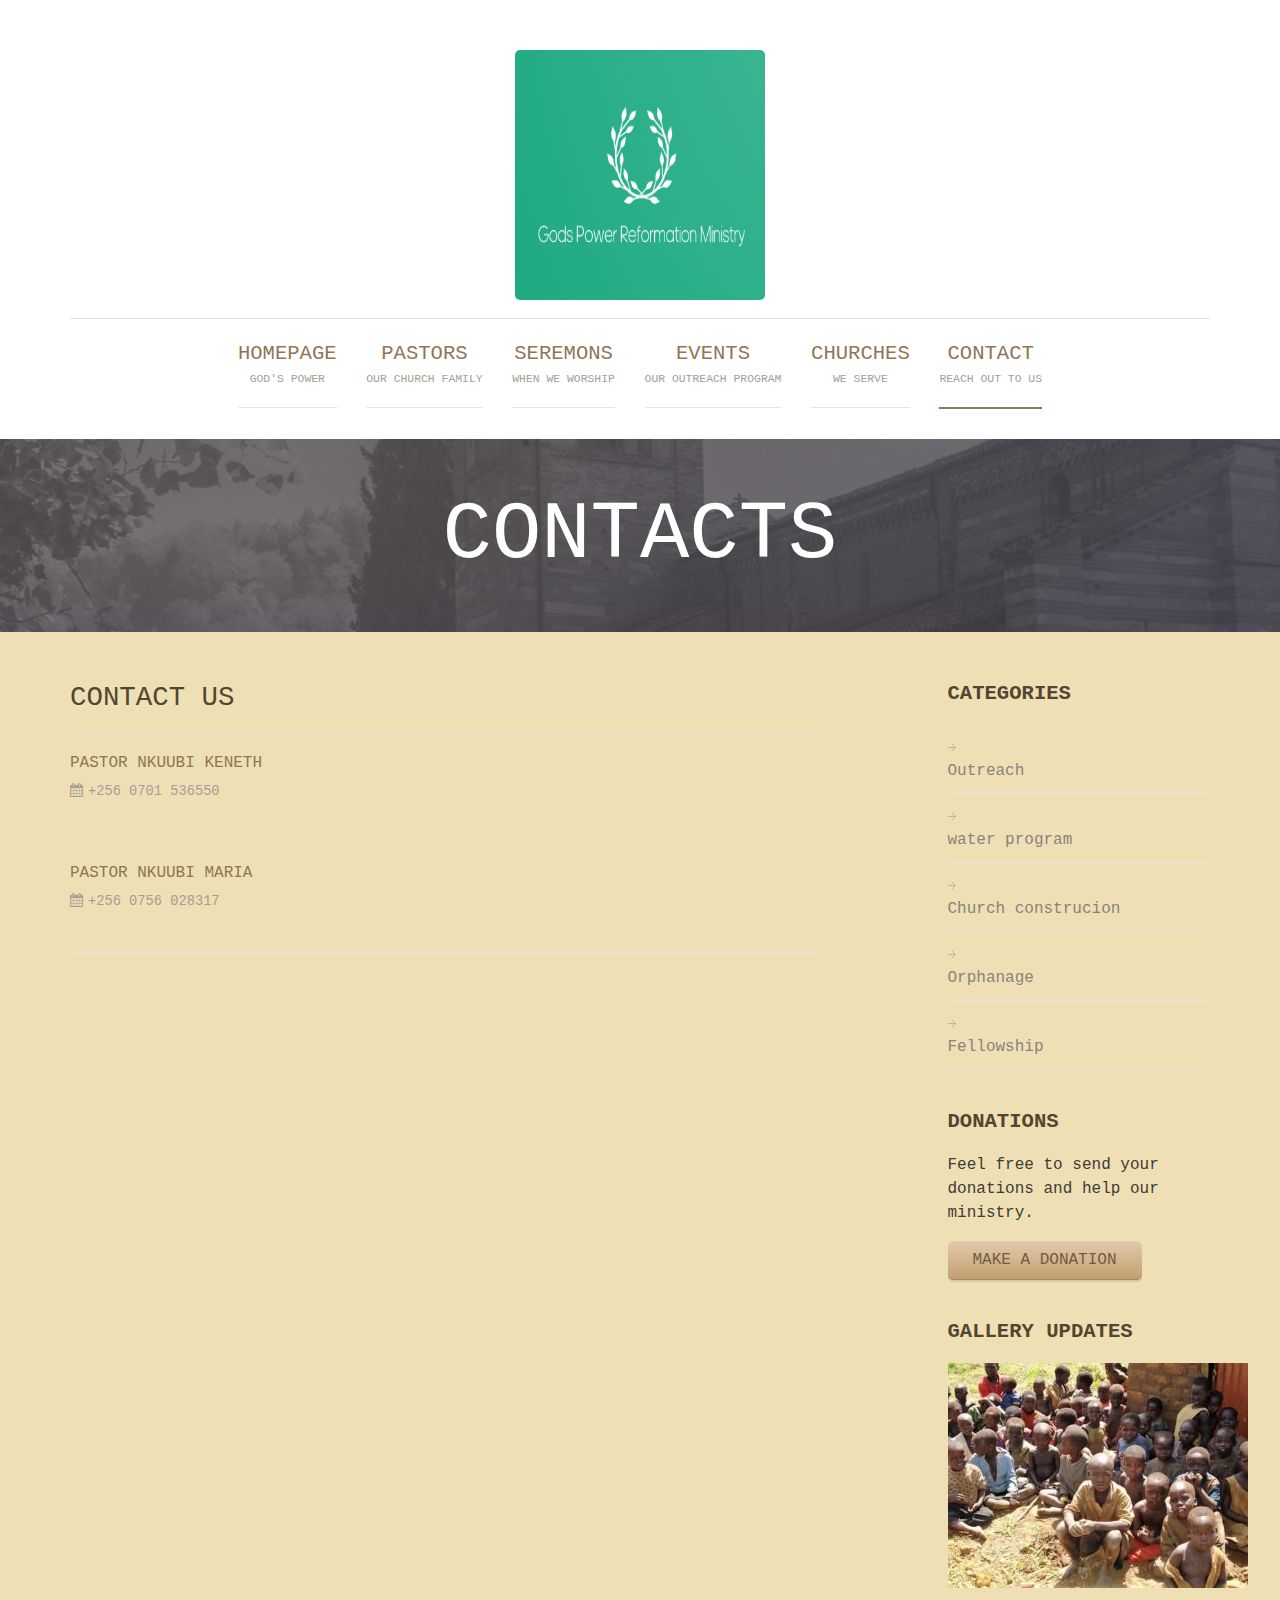
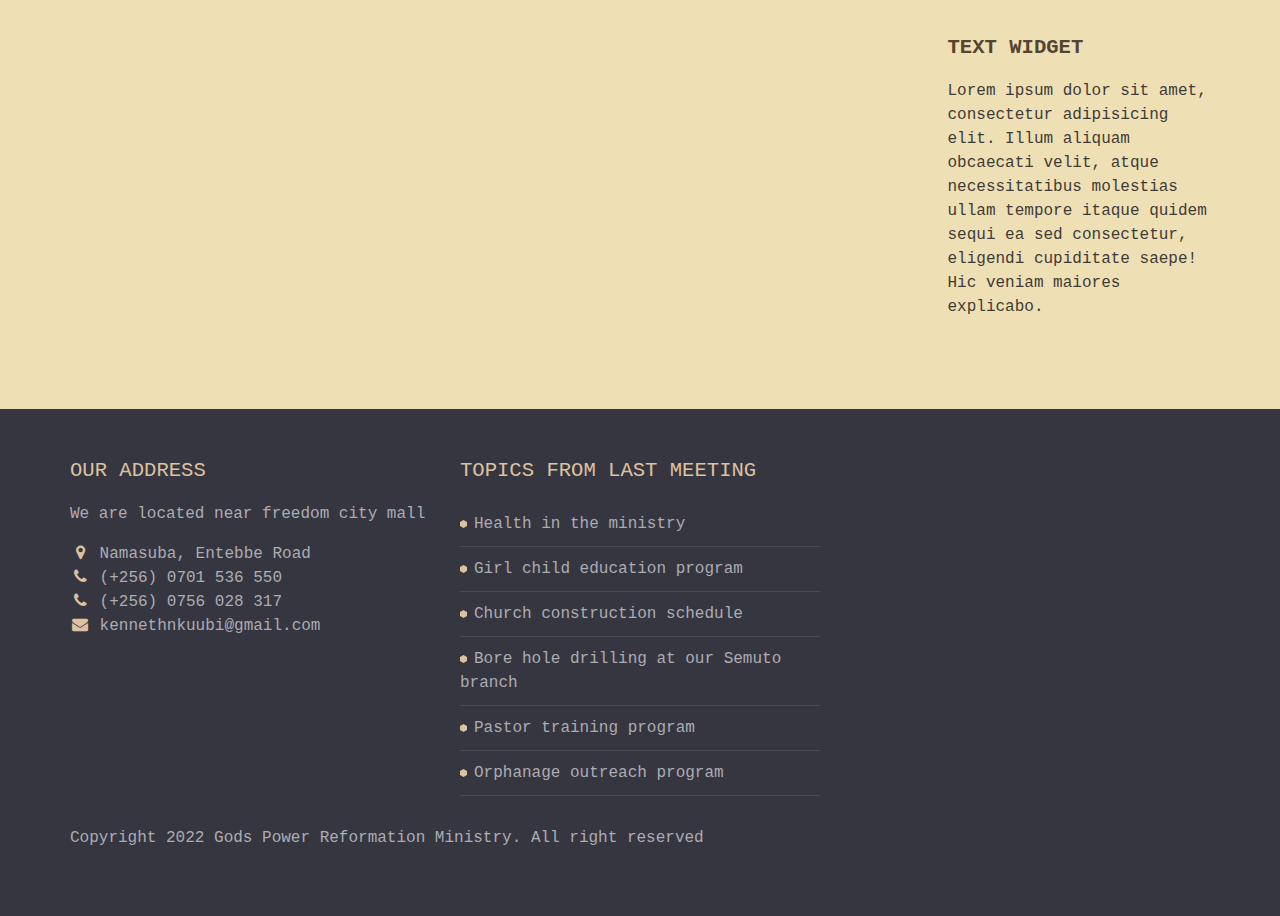
<file: contacts.html>
<!DOCTYPE html>
<html lang="en">
	<head>
		<meta charset="UTF-8">
		<meta http-equiv="X-UA-Compatible" content="IE=edge">
		<meta name="viewport" content="width=device-width, initial-scale=1.0,maximum-scale=1">
		
		<title>Gods Power Reformation Ministry</title>

		<!-- Loading third party fonts -->
		<link href="fonts/novecento-font/novecento-font.css" rel="stylesheet" type="text/css">
		<link href="fonts/font-awesome.min.css" rel="stylesheet" type="text/css">

		<!-- Loading main css file -->
		<link rel="stylesheet" href="style.css">
		
		<!--[if lt IE 9]>
		<script src="js/ie-support/html5.js"></script>
		<script src="js/ie-support/respond.js"></script>
		<![endif]-->

	</head>


	<body>
		<div class="site-content">
			<header class="site-header">
				<div class="container">
					<a href="#" class="branding">
						<img src="images/chrome_b5OSEsURMc.png" alt="" class="logo">
						<!--<h1 class="site-title">Gods Power Reformation Ministry</h1> -->
					</a>

					<div class="main-navigation">
						<button class="menu-toggle"><i class="fa fa-bars"></i> Menu</button>
						<ul class="menu">
							<li class="menu-item"><a href="index.html">Homepage <small>God's Power</small></a></li>
							<li class="menu-item"><a href="pastors.html">Pastors <small>Our Church Family</small></a></li>
							<li class="menu-item"><a href="seremons.html">Seremons <small>when we worship</small></a></li>
							<li class="menu-item"><a href="events.html">Events <small>our outreach program</small></a></li>
							<li class="menu-item"><a href="families.html">Churches <small>we serve</small></a></li>
							<li class="menu-item current-menu-item"><a href="contacts.html">Contact <small>Reach out to us</small></a></li>
						</ul>
					</div>

					<div class="mobile-navigation"></div>
				</div>
			</header> <!-- .site-header -->

			<div class="page-head" data-bg-image="images/page-head-1.jpg">
				<div class="container">
					<h2 class="page-title">Contacts</h2>
				</div>
			</div>

			<main class="main-content">
				<div class="fullwidth-block">
					<div class="container">
						<div class="row">
							<div class="content col-md-8">
								<h2 class="section-title">Contact Us</h2>
								<ul class="event-list large">
									<li>
										<h3 class="event-title"><a href="#">Pastor Nkuubi Keneth</a></h3>
										<span class="event-meta">
											<span><i class="fa fa-calendar"></i>+256 0701 536550</span>
										</span>
									</li>
									<li>
										<h3 class="event-title"><a href="#">Pastor Nkuubi Maria</a></h3>
										<span class="event-meta">
											<span><i class="fa fa-calendar"></i>+256 0756 028317</span>
										</span>
									</li>
									
									
								</ul>
							</div>
							<div class="sidebar col-md-3 col-md-offset-1">
								<div class="widget">
									<h3 class="widget-title">Categories</h3>
									<ul class="arrow">
										<li><a href="#">Outreach</a></li>
										<li><a href="#">water program</a></li>
										<li><a href="#">Church construcion</a></li>
										<li><a href="#">Orphanage</a></li>
										<li><a href="#">Fellowship</a></li>
									</ul>
								</div>

								<div class="widget">
									<h3 class="widget-title">Donations</h3>
									<p>Feel free to send your donations and help our ministry.</p>
									<a href="#" class="button">Make a donation</a>
								</div>

								<div class="widget">
									<h3 class="widget-title">Gallery updates</h3>

									<div class="galery-thumb">
										<a href="#"><img src="images/odong.jpg" alt=""></a>
									</div>
								</div>

								<div class="widget">
									<h3 class="widget-title">Text widget </h3>
									<p>Lorem ipsum dolor sit amet, consectetur adipisicing elit. Illum aliquam obcaecati velit, atque necessitatibus molestias ullam tempore itaque quidem sequi ea sed consectetur, eligendi cupiditate saepe! Hic veniam maiores explicabo.</p>
								</div>
							</div>
						</div>
					</div>
				</div>
			</main> <!-- .main-content -->

			<footer class="site-footer">
				<div class="container">
					<div class="row">
						<div class="col-md-4">
							<div class="widget">
								<h3 class="widget-title">Our address</h3>
								<p>We are located near freedom city mall</p>
								<ul class="address">
									<li><i class="fa fa-map-marker"></i> Namasuba, Entebbe Road</li>
									<li><i class="fa fa-phone"></i> (+256) 0701 536 550</li>
									<li><i class="fa fa-phone"></i> (+256) 0756 028 317</li>
									<li><i class="fa fa-envelope"></i> kennethnkuubi@gmail.com</li>
								</ul>
							</div>
						</div>
						<div class="col-md-4">
							<div class="widget">
								<h3 class="widget-title">Topics from last meeting</h3>
								<ul class="bullet">
									<li><a href="#">Health in the ministry</a></li>
									<li><a href="#">Girl child education program</a></li>
									<li><a href="#">Church construction schedule</a></li> 
									<li><a href="#">Bore hole drilling at our Semuto branch</a></li>
									<li><a href="#">Pastor training program</a></li> 
									<li><a href="#">Orphanage outreach program</a></li>
								</ul>
								<!-- GetButton.io widget -->
								<script type="text/javascript">
									(function () {
										var options = {
											facebook: "117813266295709", // Facebook page ID
											whatsapp: "+256701536550", // WhatsApp number
											call_to_action: "Message us", // Call to action
											button_color: "#FF6550", // Color of button
											position: "right", // Position may be 'right' or 'left'
											order: "facebook,whatsapp", // Order of buttons
										};
										var proto = document.location.protocol, host = "getbutton.io", url = proto + "//static." + host;
										var s = document.createElement('script'); s.type = 'text/javascript'; s.async = true; s.src = url + '/widget-send-button/js/init.js';
										s.onload = function () { WhWidgetSendButton.init(host, proto, options); };
										var x = document.getElementsByTagName('script')[0]; x.parentNode.insertBefore(s, x);
									})();
								</script>
								<!-- /GetButton.io widget -->
							</div>
						</div>
						<div class="col-md-4">
							<div class="widget">
								
							</div>
						</div>
					</div> <!-- .row -->

					<p class="colophon">Copyright 2022 Gods Power Reformation Ministry. All right reserved</p>
				</div><!-- .container -->
			</footer> <!-- .site-footer -->

		</div>
		

		<script src="js/jquery-1.11.1.min.js"></script>
		<script src="js/plugins.js"></script>
		<script src="js/app.js"></script>
		
	</body>

</html>
</file>
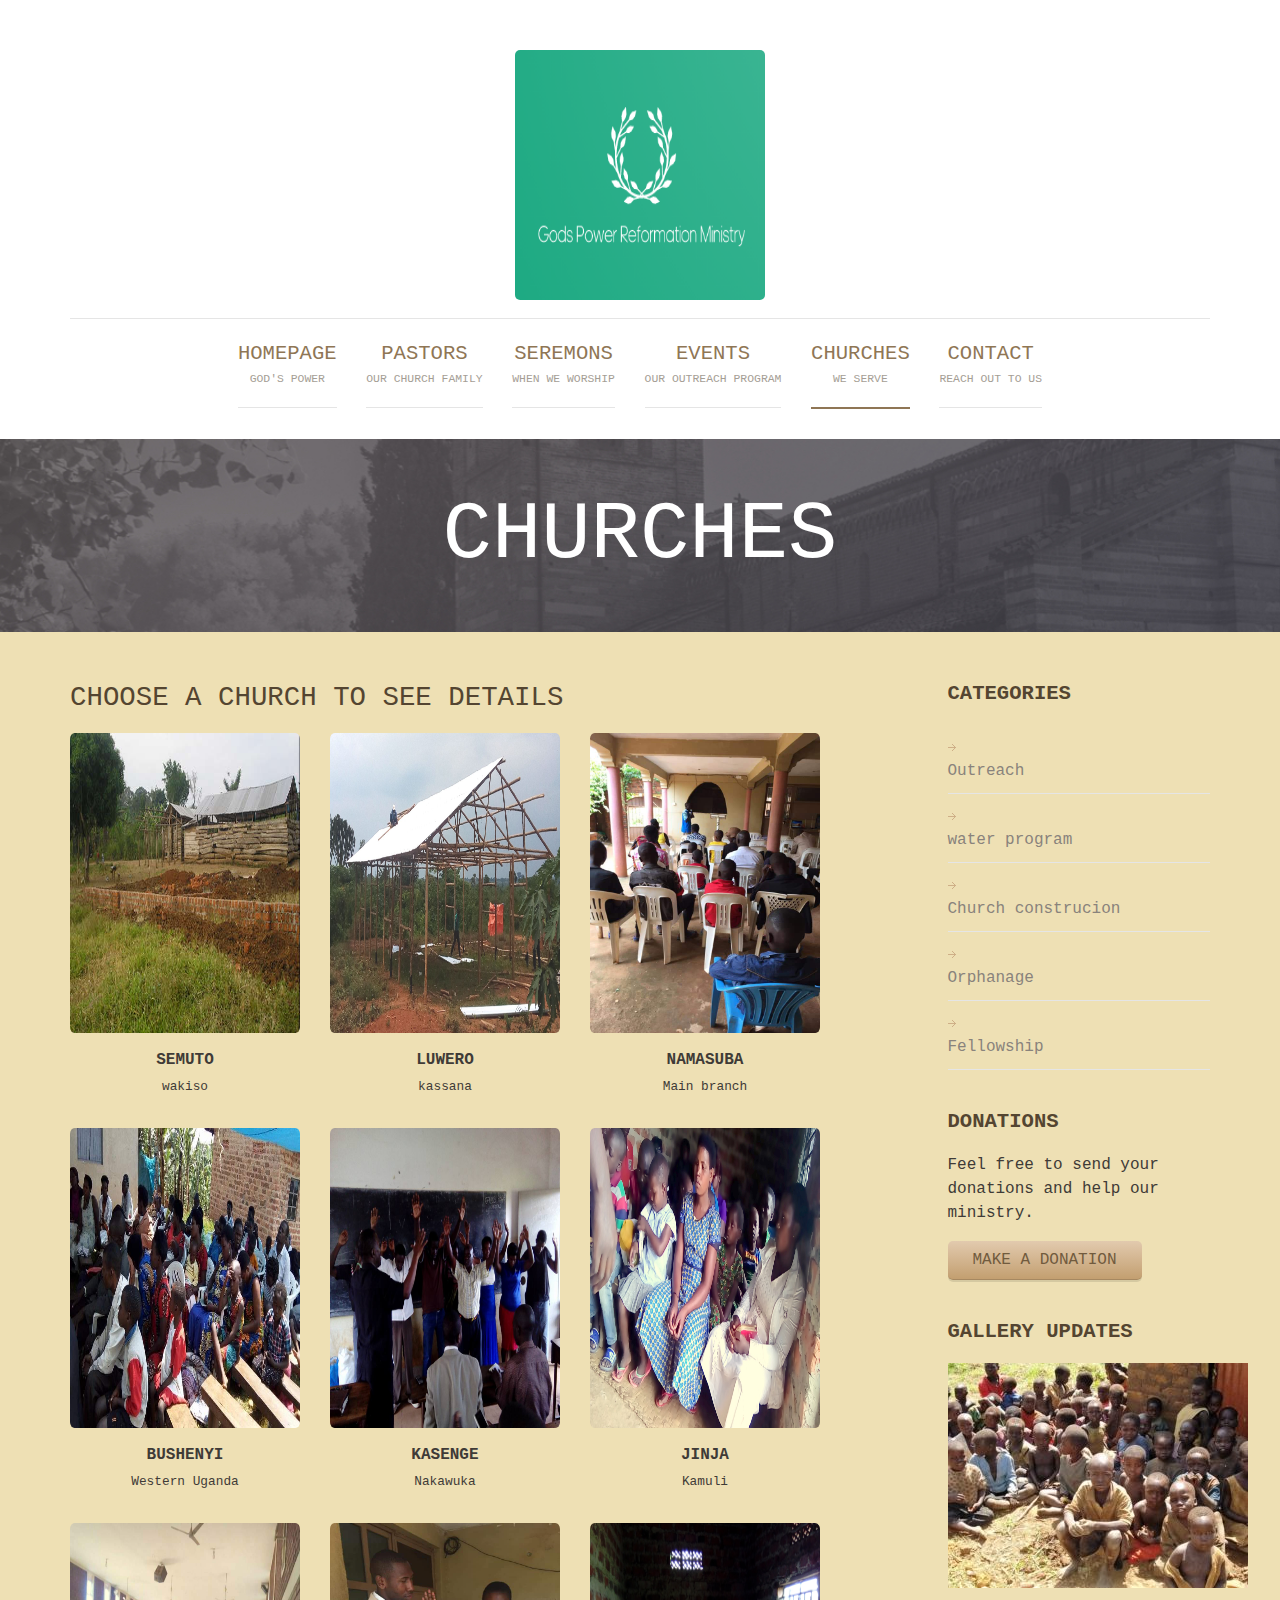
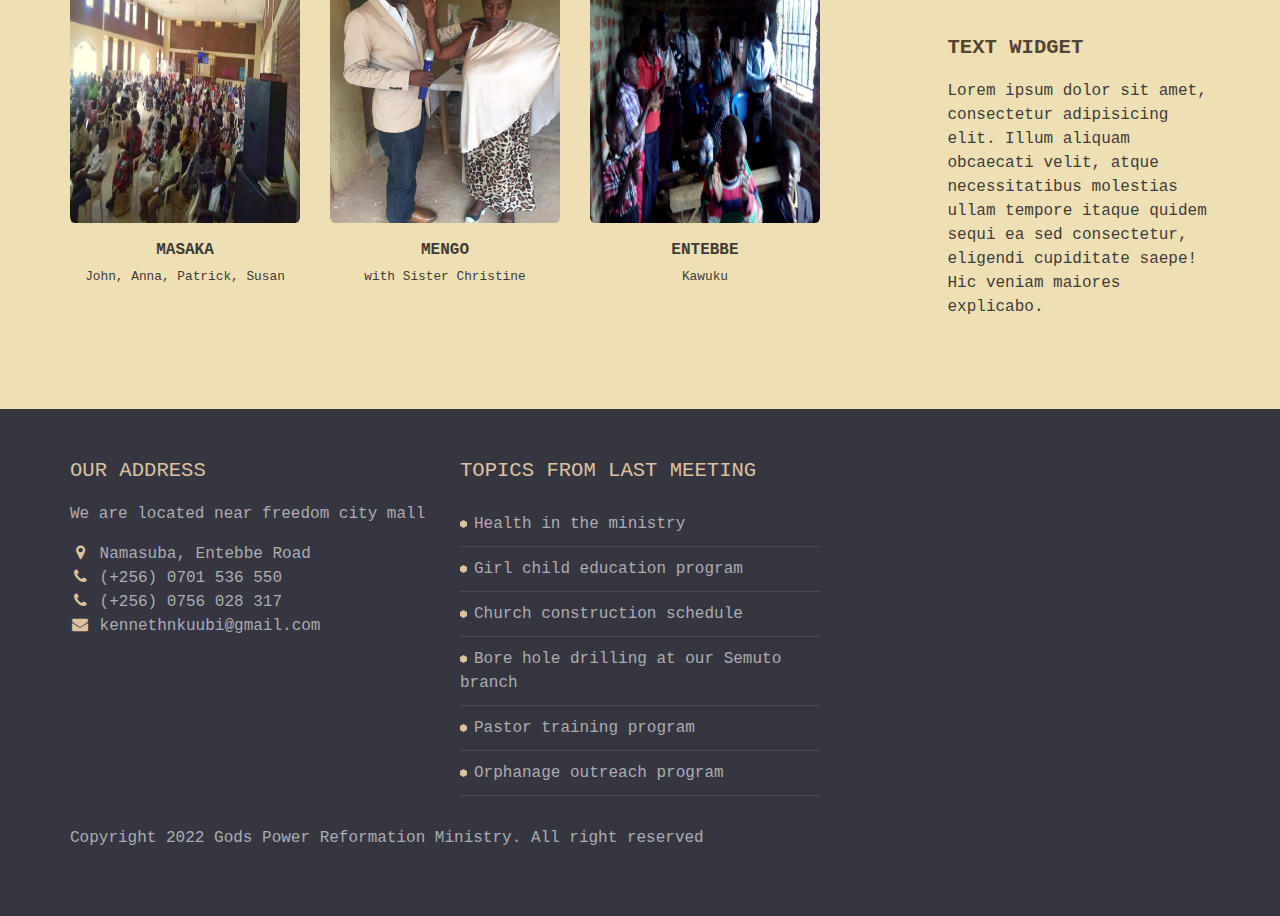
<file: families.html>
<!DOCTYPE html>
<html lang="en">
	<head>
		<meta charset="UTF-8">
		<meta http-equiv="X-UA-Compatible" content="IE=edge">
		<meta name="viewport" content="width=device-width, initial-scale=1.0,maximum-scale=1">
		
		<title>Gods Power Reformation Ministry</title>

		<!-- Loading third party fonts -->
		<link href="fonts/novecento-font/novecento-font.css" rel="stylesheet" type="text/css">
		<link href="fonts/font-awesome.min.css" rel="stylesheet" type="text/css">

		<!-- Loading main css file -->
		<link rel="stylesheet" href="style.css">
		
		<!--[if lt IE 9]>
		<script src="js/ie-support/html5.js"></script>
		<script src="js/ie-support/respond.js"></script>
		<![endif]-->

	</head>


	<body>
		<div class="site-content">
			<header class="site-header">
				<div class="container">
					<a href="#" class="branding">
						<img src="images/chrome_b5OSEsURMc.png" alt="" class="logo">
						<!--<h1 class="site-title">Gods Power Reformation Ministry</h1> -->
					</a>

					<div class="main-navigation">
						<button class="menu-toggle"><i class="fa fa-bars"></i> Menu</button>
						<ul class="menu">
							<li class="menu-item"><a href="index.html">Homepage <small>God's Power</small></a></li>
							<li class="menu-item"><a href="pastors.html">Pastors <small>Our Church Family</small></a></li>
							<li class="menu-item"><a href="seremons.html">Seremons <small>when we worship</small></a></li>
							<li class="menu-item"><a href="events.html">Events <small>our outreach program</small></a></li>
							<li class="menu-item current-menu-item"><a href="families.html">Churches <small>we serve</small></a></li>
							<li class="menu-item"><a href="contacts.html">Contact <small>Reach out to us</small></a></li>
						</ul>
					</div>

					<div class="mobile-navigation"></div>
				</div>
			</header> <!-- .site-header -->

			<div class="page-head" data-bg-image="images/page-head-1.jpg">
				<div class="container">
					<h2 class="page-title">Churches</h2>
				</div>
			</div>

			<main class="main-content">
				<div class="fullwidth-block">
					<div class="container">
						<div class="row">
							<div class="content col-md-8">
								<h2 class="section-title">choose a church to see details</h2>
								<div class="row">
									<div class="family">
										<img src="images/mbarara church.jpg" alt="" class="family-image">
										<h3 class="family-name">semuto</h3>
										<small>wakiso</small>
									</div>
									<div class="family">
										<img src="images/luwero church.jpg" alt="" class="family-image">
										<h3 class="family-name">luwero</h3>
										<small>kassana</small>
									</div>
									<div class="family">
										<img src="images/namasuba church.jpg" alt="" class="family-image">
										<h3 class="family-name">Namasuba</h3>
										<small>Main branch</small>
									</div>
									<div class="family">
										<img src="images/ministry bushenyi.jpg" alt="" class="family-image">
										<h3 class="family-name">Bushenyi</h3>
										<small>Western Uganda</small>
									</div>
									<div class="family">
										<img src="images/49464930_2283398011943995_6826072303277703168_n.jpg" alt="" class="family-image">
										<h3 class="family-name">Kasenge</h3>
										<small>Nakawuka</small>
									</div>
									<div class="family">
										<img src="images/IMG_20150101_183122_1.jpg" alt="" class="family-image">
										<h3 class="family-name">Jinja</h3>
										<small>Kamuli</small>
									</div>
									<div class="family">
										<img src="images/church mbarara.jpg" alt="" class="family-image">
										<h3 class="family-name">Masaka</h3>
										<small>John, Anna, Patrick, Susan</small>
									</div>
									<div class="family">
										<img src="images/mengo sister christine.jpg" alt="" class="family-image">
										<h3 class="family-name">Mengo</h3>
										<small>with Sister Christine</small>
									</div>
									<div class="family">
										<img src="images/IMG_20150101_154533.jpg" alt="" class="family-image">
										<h3 class="family-name">Entebbe</h3>
										<small>Kawuku</small>
									</div>
								</div>
								
							</div>
							<div class="sidebar col-md-3 col-md-offset-1">
								<div class="widget">
									<h3 class="widget-title">Categories</h3>
									<ul class="arrow">
										<li><a href="#">Outreach</a></li>
										<li><a href="#">water program</a></li>
										<li><a href="#">Church construcion</a></li>
										<li><a href="#">Orphanage</a></li>
										<li><a href="#">Fellowship</a></li>
									</ul>
								</div>

								<div class="widget">
									<h3 class="widget-title">Donations</h3>
									<p>Feel free to send your donations and help our ministry.</p>
									<a href="#" class="button">Make a donation</a>
								</div>

								<div class="widget">
									<h3 class="widget-title">Gallery updates</h3>

									<div class="galery-thumb">
										<a href="#"><img src="images/odong.jpg" alt=""></a>
									</div>
								</div>

								<div class="widget">
									<h3 class="widget-title">Text widget </h3>
									<p>Lorem ipsum dolor sit amet, consectetur adipisicing elit. Illum aliquam obcaecati velit, atque necessitatibus molestias ullam tempore itaque quidem sequi ea sed consectetur, eligendi cupiditate saepe! Hic veniam maiores explicabo.</p>
								</div>
							</div>
						</div>
					</div>
				</div>
			</main> <!-- .main-content -->

			<footer class="site-footer">
				<div class="container">
					<div class="row">
						<div class="col-md-4">
							<div class="widget">
								<h3 class="widget-title">Our address</h3>
								<p>We are located near freedom city mall</p>
								<ul class="address">
									<li><i class="fa fa-map-marker"></i> Namasuba, Entebbe Road</li>
									<li><i class="fa fa-phone"></i> (+256) 0701 536 550</li>
									<li><i class="fa fa-phone"></i> (+256) 0756 028 317</li>
									<li><i class="fa fa-envelope"></i> kennethnkuubi@gmail.com</li>
								</ul>
							</div>
						</div>
						<div class="col-md-4">
							<div class="widget">
								<h3 class="widget-title">Topics from last meeting</h3>
								<ul class="bullet">
									<li><a href="#">Health in the ministry</a></li>
									<li><a href="#">Girl child education program</a></li>
									<li><a href="#">Church construction schedule</a></li> 
									<li><a href="#">Bore hole drilling at our Semuto branch</a></li>
									<li><a href="#">Pastor training program</a></li> 
									<li><a href="#">Orphanage outreach program</a></li>
								</ul>
								<!-- GetButton.io widget -->
								<script type="text/javascript">
									(function () {
										var options = {
											facebook: "117813266295709", // Facebook page ID
											whatsapp: "+256701536550", // WhatsApp number
											call_to_action: "Message us", // Call to action
											button_color: "#FF6550", // Color of button
											position: "right", // Position may be 'right' or 'left'
											order: "facebook,whatsapp", // Order of buttons
										};
										var proto = document.location.protocol, host = "getbutton.io", url = proto + "//static." + host;
										var s = document.createElement('script'); s.type = 'text/javascript'; s.async = true; s.src = url + '/widget-send-button/js/init.js';
										s.onload = function () { WhWidgetSendButton.init(host, proto, options); };
										var x = document.getElementsByTagName('script')[0]; x.parentNode.insertBefore(s, x);
									})();
								</script>
								<!-- /GetButton.io widget -->
							</div>
						</div>
						<div class="col-md-4">
							<div class="widget">
								
							</div>
						</div>
					</div> <!-- .row -->

					<p class="colophon">Copyright 2022 Gods Power Reformation Ministry. All right reserved</p>
				</div><!-- .container -->
			</footer> <!-- .site-footer -->

		</div>
		

		<script src="js/jquery-1.11.1.min.js"></script>
		<script src="js/plugins.js"></script>
		<script src="js/app.js"></script>
		
	</body>

</html>
</file>
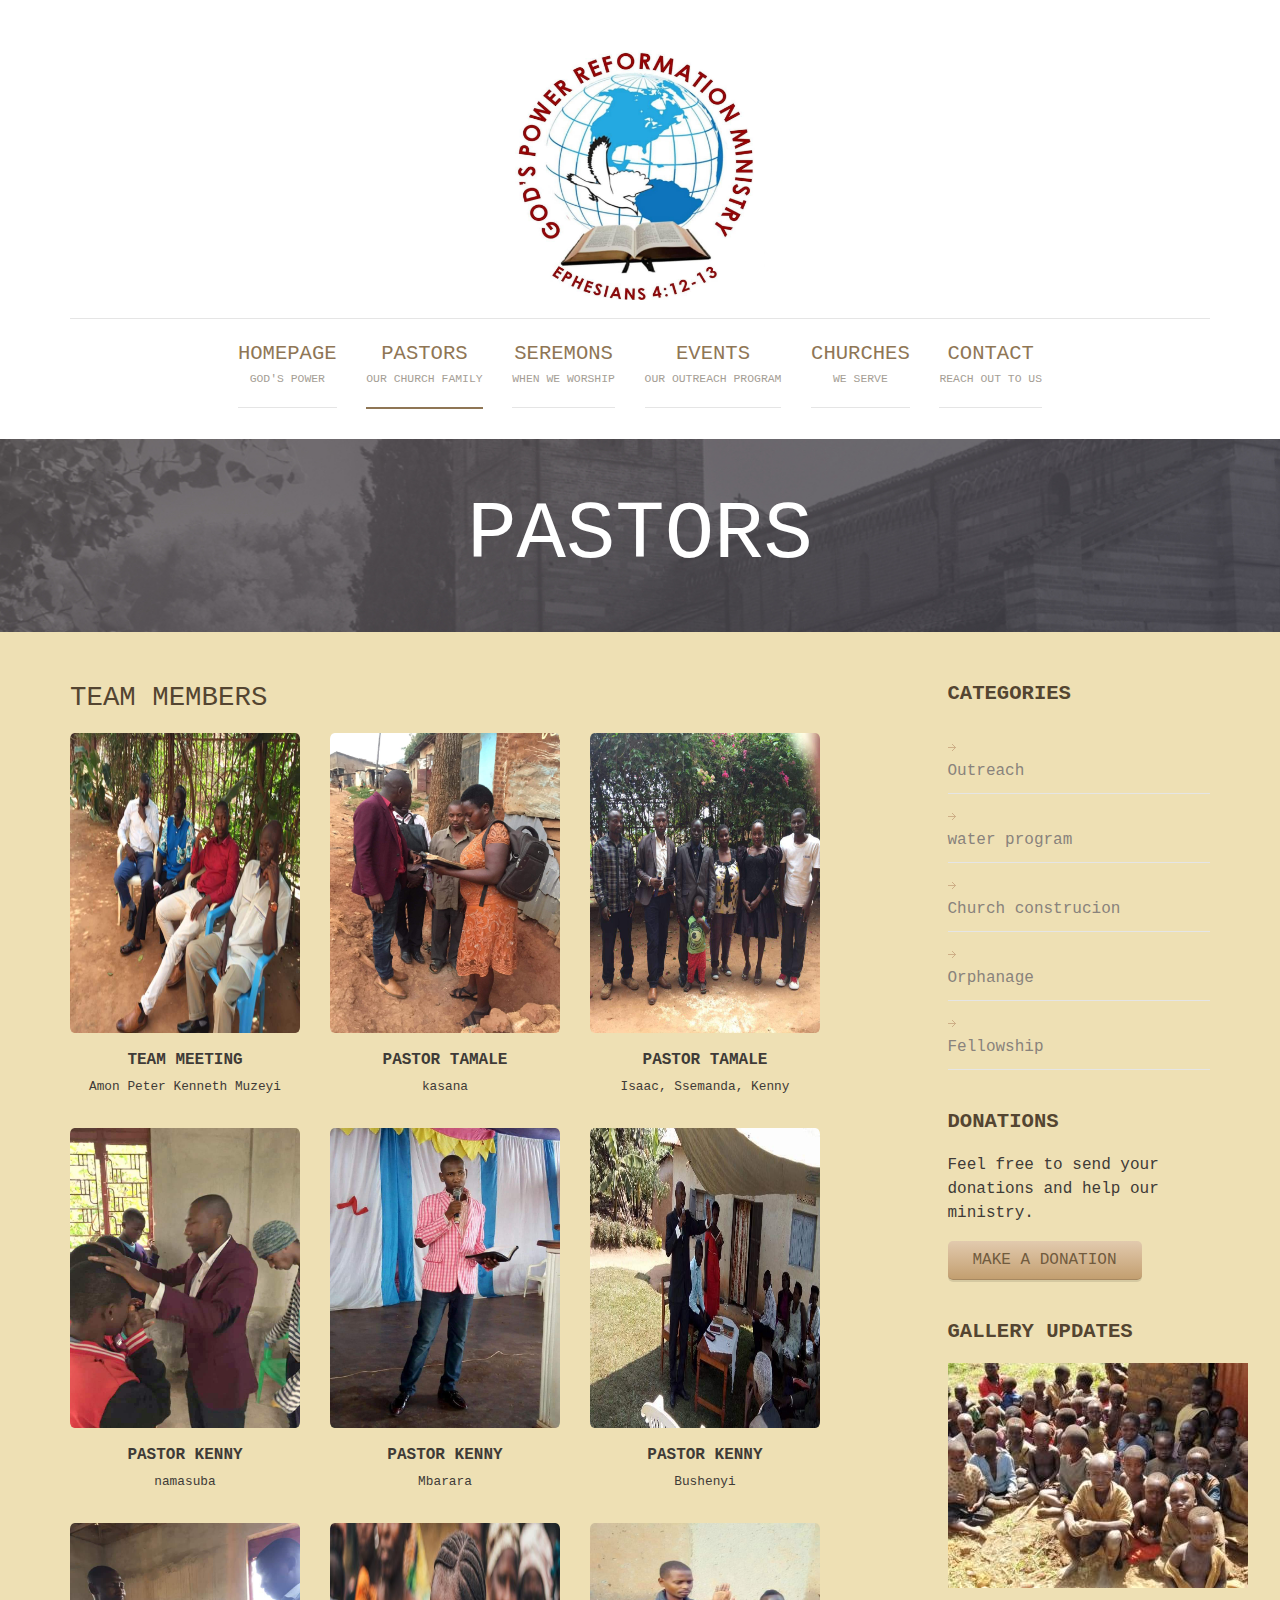
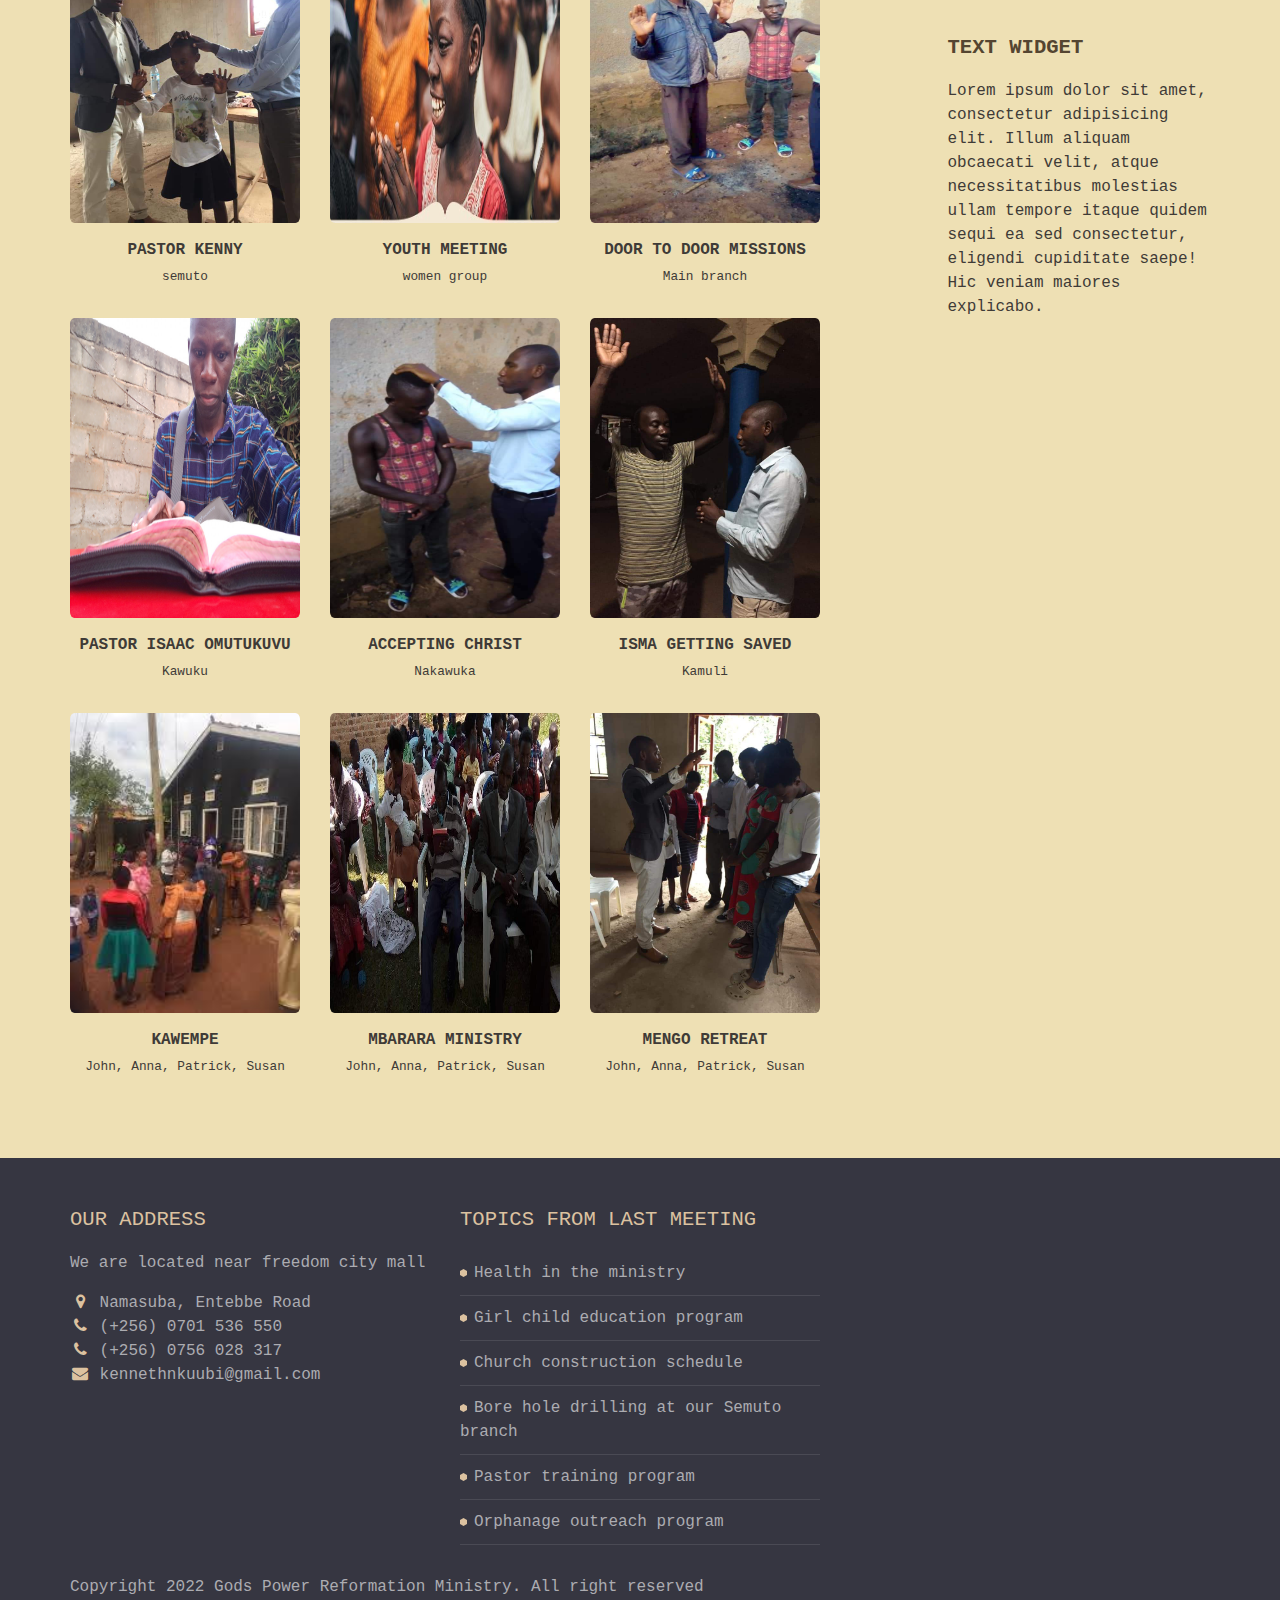
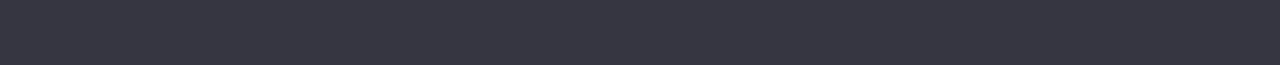
<file: pastors.html>
<!DOCTYPE html>
<html lang="en">
	<head>
		<meta charset="UTF-8">
		<meta http-equiv="X-UA-Compatible" content="IE=edge">
		<meta name="viewport" content="width=device-width, initial-scale=1.0,maximum-scale=1">
		
		<title>Gods Power Reformation Ministry</title>

		<!-- Loading third party fonts -->
		<link href="fonts/novecento-font/novecento-font.css" rel="stylesheet" type="text/css">
		<link href="fonts/font-awesome.min.css" rel="stylesheet" type="text/css">

		<!-- Loading main css file -->
		<link rel="stylesheet" href="style.css">
		
		<!--[if lt IE 9]>
		<script src="js/ie-support/html5.js"></script>
		<script src="js/ie-support/respond.js"></script>
		<![endif]-->

	</head>


	<body>
		<div class="site-content">
			<header class="site-header">
				<div class="container">
					<a href="#" class="branding">
						<img src="images/logo.png" alt="" class="logo">
						<!--<h1 class="site-title">Gods Power Reformation Ministry</h1> -->
					</a>

					<div class="main-navigation">
						<button class="menu-toggle"><i class="fa fa-bars"></i> Menu</button>
						<ul class="menu">
							<li class="menu-item"><a href="index.html">Homepage <small>God's Power</small></a></li>
							<li class="menu-item current-menu-item"><a href="pastors.html">Pastors <small>Our Church Family</small></a></li>
							<li class="menu-item"><a href="seremons.html">Seremons <small>when we worship</small></a></li>
							<li class="menu-item"><a href="events.html">Events <small>our outreach program</small></a></li>
							<li class="menu-item"><a href="families.html">Churches <small>we serve</small></a></li>
							<li class="menu-item"><a href="contacts.html">Contact <small>Reach out to us</small></a></li>
						</ul>
					</div>

					<div class="mobile-navigation"></div>
				</div>
			</header> <!-- .site-header -->

			<div class="page-head" data-bg-image="images/page-head-1.jpg">
				<div class="container">
					<h2 class="page-title">Pastors</h2>
				</div>
			</div>

			<main class="main-content">
				<div class="fullwidth-block">
					<div class="container">
						<div class="row">
							<div class="content col-md-8">
								<h2 class="section-title">Team Members</h2>
								<div class="row">
									<div class="family">
										<img src="images/amon peter kenneth.jpg" alt="" class="family-image">
										<h3 class="family-name">team meeting</h3>
										<small>Amon Peter Kenneth Muzeyi</small>
									</div>
									<div class="family">
										<img src="images/bushenyi pastor Tamalie.jpg" alt="" class="family-image">
										<h3 class="family-name">Pastor Tamale</h3>
										<small>kasana</small>
									</div>
									<div class="family">
										<img src="images/ministry.jpg" alt="" class="family-image">
										<h3 class="family-name">Pastor Tamale</h3>
										<small>Isaac, Ssemanda, Kenny</small>
									</div>
									<div class="family">
										<img src="images/pray for them.jpg" alt="" class="family-image">
										<h3 class="family-name">Pastor Kenny</h3>
										<small>namasuba</small>
									</div>
									<div class="family">
										<img src="images/giving sermon.jpg" alt="" class="family-image">
										<h3 class="family-name">Pastor Kenny</h3>
										<small>Mbarara</small>
									</div>
									<div class="family">
										<img src="images/sermon bushenyi.jpg" alt="" class="family-image">
										<h3 class="family-name">Pastor Kenny</h3>
										<small>Bushenyi</small>
									</div>
									<div class="family">
										<img src="images/semuto savior.jpg" alt="" class="family-image">
										<h3 class="family-name">Pastor Kenny</h3>
										<small>semuto</small>
									</div>
									<div class="family">
										<img src="images/women.jpg" alt="" class="family-image">
										<h3 class="family-name">youth meeting</h3>
										<small>women group</small>
									</div>
									<div class="family">
										<img src="images/door to door missions.jpg" alt="" class="family-image">
										<h3 class="family-name">door to door missions</h3>
										<small>Main branch</small>
									</div>
									<div class="family">
										<img src="images/pastor isaac.jpg" alt="" class="family-image">
										<h3 class="family-name">Pastor Isaac Omutukuvu</h3>
										<small>Kawuku</small>
									</div>
									<div class="family">
										<img src="images/getting saved.jpg" alt="" class="family-image">
										<h3 class="family-name">Accepting christ</h3>
										<small>Nakawuka</small>
									</div>
									<div class="family">
										<img src="images/isma getting saved.jpg" alt="" class="family-image">
										<h3 class="family-name">isma getting saved</h3>
										<small>Kamuli</small>
									</div>
									<div class="family">
										<img src="images/kawempe.jpg" alt="" class="family-image">
										<h3 class="family-name">kawempe</h3>
										<small>John, Anna, Patrick, Susan</small>
									</div>
									<div class="family">
										<img src="images/mbarara ministry.jpg" alt="" class="family-image">
										<h3 class="family-name">mbarara ministry</h3>
										<small>John, Anna, Patrick, Susan</small>
									</div>
									<div class="family">
										<img src="images/mengo retreat.jpg" alt="" class="family-image">
										<h3 class="family-name">mengo retreat</h3>
										<small>John, Anna, Patrick, Susan</small>
									</div>
								</div>
							</div>
							<div class="sidebar col-md-3 col-md-offset-1">
								<div class="widget">
									<h3 class="widget-title">Categories</h3>
									<ul class="arrow">
										<li><a href="#">Outreach</a></li>
										<li><a href="#">water program</a></li>
										<li><a href="#">Church construcion</a></li>
										<li><a href="#">Orphanage</a></li>
										<li><a href="#">Fellowship</a></li>
									</ul>
								</div>

								<div class="widget">
									<h3 class="widget-title">Donations</h3>
									<p>Feel free to send your donations and help our ministry.</p>
									<a href="#" class="button">Make a donation</a>
								</div>

								<div class="widget">
									<h3 class="widget-title">Gallery updates</h3>

									<div class="galery-thumb">
										<a href="#"><img src="images/odong.jpg" alt=""></a>
									</div>
								</div>

								<div class="widget">
									<h3 class="widget-title">Text widget </h3>
									<p>Lorem ipsum dolor sit amet, consectetur adipisicing elit. Illum aliquam obcaecati velit, atque necessitatibus molestias ullam tempore itaque quidem sequi ea sed consectetur, eligendi cupiditate saepe! Hic veniam maiores explicabo.</p>
								</div>
							</div>
						</div>
					</div>
				</div>
			</main> <!-- .main-content -->

			<footer class="site-footer">
				<div class="container">
					<div class="row">
						<div class="col-md-4">
							<div class="widget">
								<h3 class="widget-title">Our address</h3>
								<p>We are located near freedom city mall</p>
								<ul class="address">
									<li><i class="fa fa-map-marker"></i> Namasuba, Entebbe Road</li>
									<li><i class="fa fa-phone"></i> (+256) 0701 536 550</li>
									<li><i class="fa fa-phone"></i> (+256) 0756 028 317</li>
									<li><i class="fa fa-envelope"></i> kennethnkuubi@gmail.com</li>
								</ul>
							</div>
						</div>
						<div class="col-md-4">
							<div class="widget">
								<h3 class="widget-title">Topics from last meeting</h3>
								<ul class="bullet">
									<li><a href="#">Health in the ministry</a></li>
									<li><a href="#">Girl child education program</a></li>
									<li><a href="#">Church construction schedule</a></li> 
									<li><a href="#">Bore hole drilling at our Semuto branch</a></li>
									<li><a href="#">Pastor training program</a></li> 
									<li><a href="#">Orphanage outreach program</a></li>
								</ul>
								<!-- GetButton.io widget -->
								<script type="text/javascript">
									(function () {
										var options = {
											facebook: "117813266295709", // Facebook page ID
											whatsapp: "+256701536550", // WhatsApp number
											call_to_action: "Message us", // Call to action
											button_color: "#FF6550", // Color of button
											position: "right", // Position may be 'right' or 'left'
											order: "facebook,whatsapp", // Order of buttons
										};
										var proto = document.location.protocol, host = "getbutton.io", url = proto + "//static." + host;
										var s = document.createElement('script'); s.type = 'text/javascript'; s.async = true; s.src = url + '/widget-send-button/js/init.js';
										s.onload = function () { WhWidgetSendButton.init(host, proto, options); };
										var x = document.getElementsByTagName('script')[0]; x.parentNode.insertBefore(s, x);
									})();
								</script>
								<!-- /GetButton.io widget -->
							</div>
						</div>
						<div class="col-md-4">
							<div class="widget">
								
							</div>
						</div>
					</div> <!-- .row -->

					<p class="colophon">Copyright 2022 Gods Power Reformation Ministry. All right reserved</p>
				</div><!-- .container -->
			</footer> <!-- .site-footer -->

		</div>
		

		<script src="js/jquery-1.11.1.min.js"></script>
		<script src="js/plugins.js"></script>
		<script src="js/app.js"></script>
		
	</body>

</html>
</file>
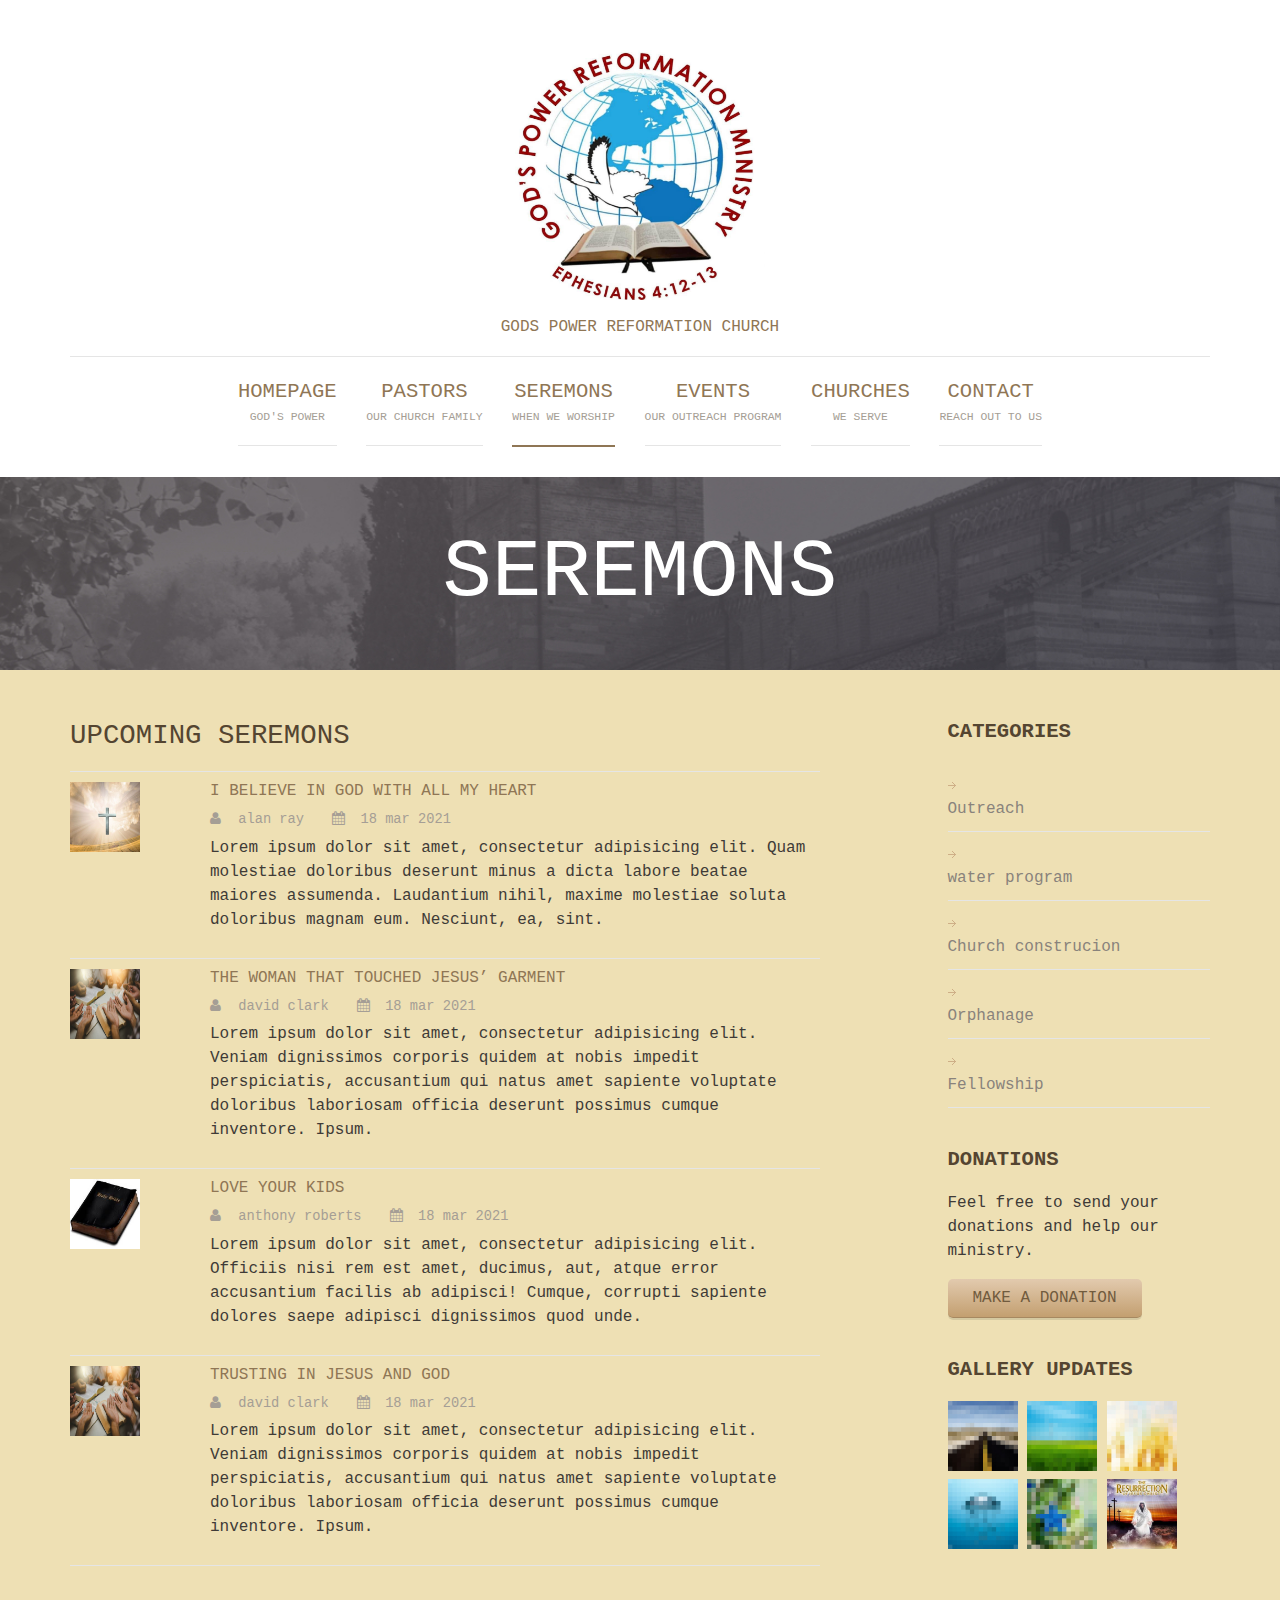
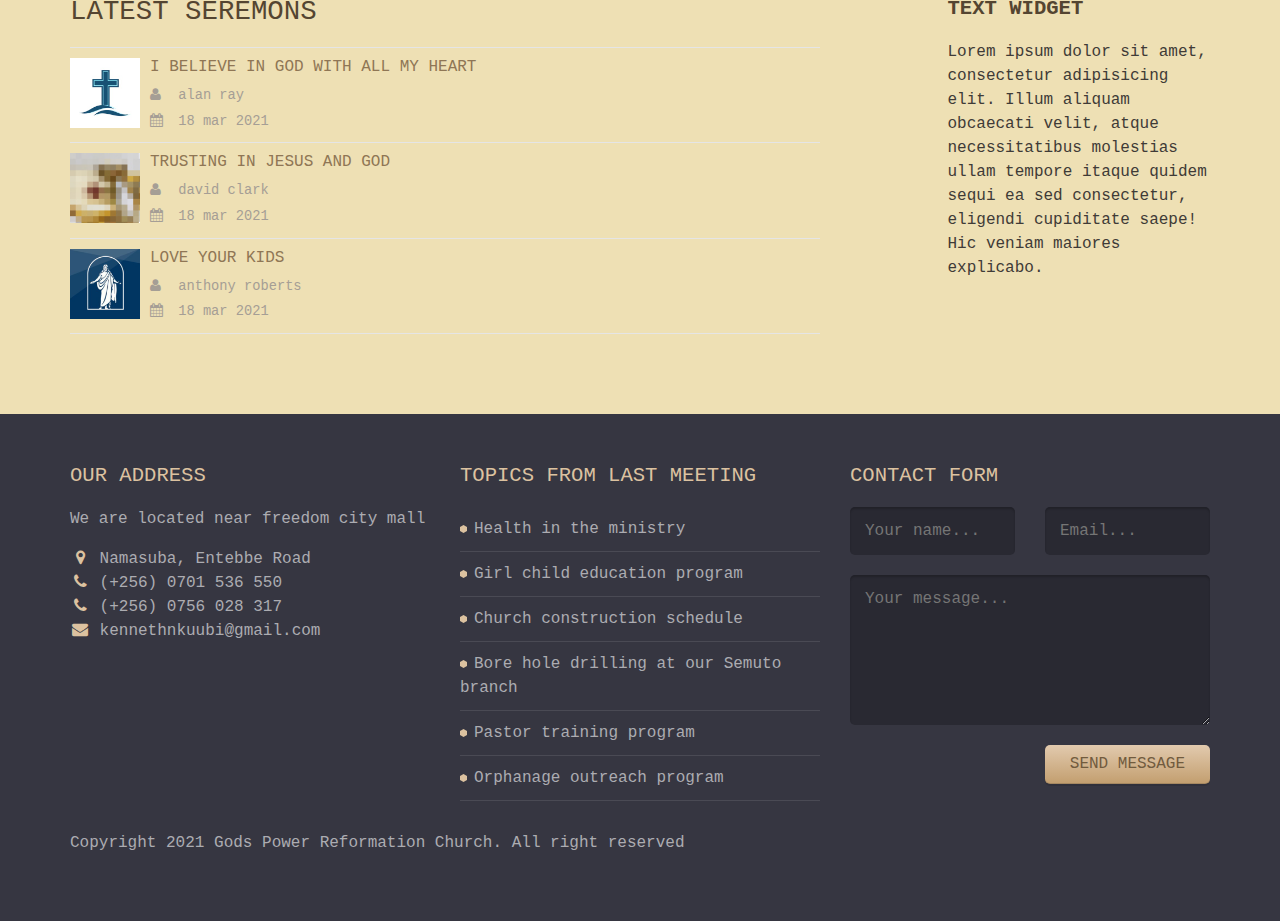
<file: seremons.html>
<!DOCTYPE html>
<html lang="en">
	<head>
		<meta charset="UTF-8">
		<meta http-equiv="X-UA-Compatible" content="IE=edge">
		<meta name="viewport" content="width=device-width, initial-scale=1.0,maximum-scale=1">
		
		<title>Gods Power Reformation Church</title>

		<!-- Loading third party fonts -->
		<link href="fonts/novecento-font/novecento-font.css" rel="stylesheet" type="text/css">
		<link href="fonts/font-awesome.min.css" rel="stylesheet" type="text/css">

		<!-- Loading main css file -->
		<link rel="stylesheet" href="style.css">
		
		<!--[if lt IE 9]>
		<script src="js/ie-support/html5.js"></script>
		<script src="js/ie-support/respond.js"></script>
		<![endif]-->

	</head>


	<body>
		<div class="site-content">
			<header class="site-header">
				<div class="container">
					<a href="#" class="branding">
						<img src="images/logo.png" alt="" class="logo">
						<h1 class="site-title">Gods Power Reformation Church</h1>
					</a>

					<div class="main-navigation">
						<button class="menu-toggle"><i class="fa fa-bars"></i> Menu</button>
						<ul class="menu">
							<li class="menu-item"><a href="index.html">Homepage <small>God's Power</small></a></li>
							<li class="menu-item"><a href="pastors.html">Pastors <small>Our Church Family</small></a></li>
							<li class="menu-item current-menu-item"><a href="seremons.html">Seremons <small>when we worship</small></a></li>
							<li class="menu-item"><a href="events.html">Events <small>our outreach program</small></a></li>
							<li class="menu-item"><a href="families.html">Churches <small>we serve</small></a></li>
							<li class="menu-item"><a href="contacts.html">Contact <small>Reach out to us</small></a></li>
						</ul>
					</div>

					<div class="mobile-navigation"></div>
				</div>
			</header> <!-- .site-header -->

			<div class="page-head" data-bg-image="images/page-head-1.jpg">
				<div class="container">
					<h2 class="page-title">Seremons</h2>
				</div>
			</div>

			<main class="main-content">
				<div class="fullwidth-block">
					<div class="container">
						<div class="row">
							<div class="content col-md-8">
								<h2 class="section-title">Upcoming seremons</h2>
								<ul class="seremon-list large">
									<li>
										<img class="thumb" src="images/thumb-1-120.png" alt="">
										<div class="seremon-detail">
											<h3 class="seremon-title"><a href="#">I believe in god with all my heart</a></h3>
											<div class="seremon-meta">
												<div class="pastor"><i class="fa fa-user"></i> Alan Ray</div>
												<div class="date"><i class="fa fa-calendar"></i> 18 mar 2021</div>
											</div>
											<p>Lorem ipsum dolor sit amet, consectetur adipisicing elit. Quam molestiae doloribus deserunt minus a dicta labore beatae maiores assumenda. Laudantium nihil, maxime molestiae soluta doloribus magnam eum. Nesciunt, ea, sint.</p>
										</div>
									</li>
									<li>
										<img class="thumb" src="images/thumb-2-120.jpg" alt="">
										<div class="seremon-detail">
											<h3 class="seremon-title"><a href="#">The Woman that touched Jesus’ Garment</a></h3>
											<div class="seremon-meta">
												<div class="pastor"><i class="fa fa-user"></i> David Clark</div>
												<div class="date"><i class="fa fa-calendar"></i> 18 mar 2021</div>
											</div>
											<p>Lorem ipsum dolor sit amet, consectetur adipisicing elit. Veniam dignissimos corporis quidem at nobis impedit perspiciatis, accusantium qui natus amet sapiente voluptate doloribus laboriosam officia deserunt possimus cumque inventore. Ipsum.</p>
										</div>
									</li>
									<li>
										<img class="thumb" src="images/thumb-3-120.jpg" alt="">
										<div class="seremon-detail">
											<h3 class="seremon-title"><a href="#">Love your kids</a></h3>
											<div class="seremon-meta">
												<div class="pastor"><i class="fa fa-user"></i> anthony roberts</div>
												<div class="date"><i class="fa fa-calendar"></i> 18 mar 2021</div>
											</div>
											<p>Lorem ipsum dolor sit amet, consectetur adipisicing elit. Officiis nisi rem est amet, ducimus, aut, atque error accusantium facilis ab adipisci! Cumque, corrupti sapiente dolores saepe adipisci dignissimos quod unde.</p>
										</div>
									</li>
									<li>
										<img class="thumb" src="images/thumb-2-120.jpg" alt="">
										<div class="seremon-detail">
											<h3 class="seremon-title"><a href="#">Trusting in jesus and god</a></h3>
											<div class="seremon-meta">
												<div class="pastor"><i class="fa fa-user"></i> David Clark</div>
												<div class="date"><i class="fa fa-calendar"></i> 18 mar 2021</div>
											</div>
											<p>Lorem ipsum dolor sit amet, consectetur adipisicing elit. Veniam dignissimos corporis quidem at nobis impedit perspiciatis, accusantium qui natus amet sapiente voluptate doloribus laboriosam officia deserunt possimus cumque inventore. Ipsum.</p>
										</div>
									</li>
								</ul>

								<h2 class="section-title">Latest seremons</h2>
								<ul class="seremon-list">
									<li>
										<img class="thumb" src="images/small-thumb-1.jpg" alt="">
										<div class="seremon-detail">
											<h3 class="seremon-title"><a href="#">I believe in god with all my heart</a></h3>
											<div class="seremon-meta">
												<div class="pastor"><i class="fa fa-user"></i> Alan Ray</div>
												<div class="date"><i class="fa fa-calendar"></i> 18 mar 2021</div>
											</div>
										</div>
									</li>
									<li>
										<img class="thumb" src="images/small-thumb-2.jpg" alt="">
										<div class="seremon-detail">
											<h3 class="seremon-title"><a href="#">Trusting in jesus and god</a></h3>
											<div class="seremon-meta">
												<div class="pastor"><i class="fa fa-user"></i> David Clark</div>
												<div class="date"><i class="fa fa-calendar"></i> 18 mar 2021</div>
											</div>
										</div>
									</li>
									<li>
										<img class="thumb" src="images/small-thumb-3.jpg" alt="">
										<div class="seremon-detail">
											<h3 class="seremon-title"><a href="#">Love your kids</a></h3>
											<div class="seremon-meta">
												<div class="pastor"><i class="fa fa-user"></i> anthony roberts</div>
												<div class="date"><i class="fa fa-calendar"></i> 18 mar 2021</div>
											</div>
										</div>
									</li>
								</ul>
							</div>
							<div class="sidebar col-md-3 col-md-offset-1">
								<div class="widget">
									<h3 class="widget-title">Categories</h3>
									<ul class="arrow">
										<li><a href="#">Outreach</a></li>
										<li><a href="#">water program</a></li>
										<li><a href="#">Church construcion</a></li>
										<li><a href="#">Orphanage</a></li>
										<li><a href="#">Fellowship</a></li>
									</ul>
								</div>

								<div class="widget">
									<h3 class="widget-title">Donations</h3>
									<p>Feel free to send your donations and help our ministry.</p>
									<a href="#" class="button">Make a donation</a>
								</div>

								<div class="widget">
									<h3 class="widget-title">Gallery updates</h3>

									<div class="galery-thumb">
										<a href="#"><img class="thumb" src="images/gallery-thumb-1.jpg" alt=""></a>
										<a href="#"><img class="thumb" src="images/gallery-thumb-2.jpg" alt=""></a>
										<a href="#"><img class="thumb" src="images/gallery-thumb-3.jpg" alt=""></a>
										<a href="#"><img class="thumb" src="images/gallery-thumb-4.jpg" alt=""></a>
										<a href="#"><img class="thumb" src="images/gallery-thumb-5.jpg" alt=""></a>
										<a href="#"><img class="thumb" src="images/gallery-thumb-6.jpg" alt=""></a>
									</div>
								</div>

								<div class="widget">
									<h3 class="widget-title">Text widget </h3>
									<p>Lorem ipsum dolor sit amet, consectetur adipisicing elit. Illum aliquam obcaecati velit, atque necessitatibus molestias ullam tempore itaque quidem sequi ea sed consectetur, eligendi cupiditate saepe! Hic veniam maiores explicabo.</p>
								</div>
							</div>
						</div>
					</div>
				</div>
			</main> <!-- .main-content -->

			<footer class="site-footer">
				<div class="container">
					<div class="row">
						<div class="col-md-4">
							<div class="widget">
								<h3 class="widget-title">Our address</h3>
								<p>We are located near freedom city mall</p>
								<ul class="address">
									<li><i class="fa fa-map-marker"></i> Namasuba, Entebbe Road</li>
									<li><i class="fa fa-phone"></i> (+256) 0701 536 550</li>
									<li><i class="fa fa-phone"></i> (+256) 0756 028 317</li>
									<li><i class="fa fa-envelope"></i> kennethnkuubi@gmail.com</li>
								</ul>
							</div>
						</div>
						<div class="col-md-4">
							<div class="widget">
								<h3 class="widget-title">Topics from last meeting</h3>
								<ul class="bullet">
									<li><a href="#">Health in the ministry</a></li>
									<li><a href="#">Girl child education program</a></li>
									<li><a href="#">Church construction schedule</a></li> 
									<li><a href="#">Bore hole drilling at our Semuto branch</a></li>
									<li><a href="#">Pastor training program</a></li> 
									<li><a href="#">Orphanage outreach program</a></li>
								</ul>
							</div>
						</div>
						<div class="col-md-4">
							<div class="widget">
								<h3 class="widget-title">Contact form</h3>
								<form action="#" class="contact-form">
									<div class="row">
										<div class="col-md-6"><input type="text" placeholder="Your name..."></div>
										<div class="col-md-6"><input type="text" placeholder="Email..."></div>
									</div>
									
									<textarea name="" placeholder="Your message..."></textarea>
									<div class="text-right"><input type="submit" value="Send message"></div>
									
								</form>
							</div>
						</div>
					</div> <!-- .row -->

					<p class="colophon">Copyright 2021 Gods Power Reformation Church. All right reserved</p>
				</div><!-- .container -->
			</footer> <!-- .site-footer -->

		</div>
		

		<script src="js/jquery-1.11.1.min.js"></script>
		<script src="js/plugins.js"></script>
		<script src="js/app.js"></script>
		
	</body>

</html>
</file>
<file: fonts/novecento-font/novecento-font.css>
/*
 * Web Fonts from fontspring.com
 *
 * All OpenType features and all extended glyphs have been removed.
 * Fully installable fonts can be purchased at http://www.fontspring.com
 *
 * The fonts included in this stylesheet are subject to the End User License you purchased
 * from Fontspring. The fonts are protected under domestic and international trademark and 
 * copyright law. You are prohibited from modifying, reverse engineering, duplicating, or
 * distributing this font software.
 *
 * (c) 2010-2021 Fontspring
 *
 *
 *
 *
 * The fonts included are copyrighted by the vendor listed below.
 *
 * Vendor:      Synthview Type Design
 * License URL: http://www.fontspring.com/licenses/synthview/webfont
 *
 *
 */

@font-face {
    font-family: 'Novecento Sans';
    src: url('Novecentosanswide-Bold-webfont.eot');
    src: url('Novecentosanswide-Bold-webfont.eot?#iefix') format('embedded-opentype'),
         url('Novecentosanswide-Bold-webfont.woff2') format('woff2'),
         url('Novecentosanswide-Bold-webfont.woff') format('woff'),
         url('Novecentosanswide-Bold-webfont.ttf') format('truetype'),
         url('Novecentosanswide-Bold-webfont.svg#novecento_sans_wide_bookbold') format('svg');
    font-weight: 700;
    font-style: normal;

}

@font-face {
    font-family: 'Novecento Sans';
    src: url('Novecentosanswide-Book-webfont.eot');
    src: url('Novecentosanswide-Book-webfont.eot?#iefix') format('embedded-opentype'),
         url('Novecentosanswide-Book-webfont.woff2') format('woff2'),
         url('Novecentosanswide-Book-webfont.woff') format('woff'),
         url('Novecentosanswide-Book-webfont.ttf') format('truetype'),
         url('Novecentosanswide-Book-webfont.svg#novecento_sans_widebook') format('svg');
    font-weight: 300;
    font-style: normal;

}

@font-face {
    font-family: 'Novecento Sans';
    src: url('Novecentosanswide-DemiBold-webfont.eot');
    src: url('Novecentosanswide-DemiBold-webfont.eot?#iefix') format('embedded-opentype'),
         url('Novecentosanswide-DemiBold-webfont.woff2') format('woff2'),
         url('Novecentosanswide-DemiBold-webfont.woff') format('woff'),
         url('Novecentosanswide-DemiBold-webfont.ttf') format('truetype'),
         url('Novecentosanswide-DemiBold-webfont.svg#novecento_sans_widedemibold') format('svg');
    font-weight: 600;
    font-style: normal;

}

@font-face {
    font-family: 'Novecento Sans';
    src: url('Novecentosanswide-Light-webfont.eot');
    src: url('Novecentosanswide-Light-webfont.eot?#iefix') format('embedded-opentype'),
         url('Novecentosanswide-Light-webfont.woff2') format('woff2'),
         url('Novecentosanswide-Light-webfont.woff') format('woff'),
         url('Novecentosanswide-Light-webfont.ttf') format('truetype'),
         url('Novecentosanswide-Light-webfont.svg#novecento_sans_widelight') format('svg');
    font-weight: 200;
    font-style: normal;

}

@font-face {
    font-family: 'Novecento Sans';
    src: url('Novecentosanswide-Medium-webfont.eot');
    src: url('Novecentosanswide-Medium-webfont.eot?#iefix') format('embedded-opentype'),
         url('Novecentosanswide-Medium-webfont.woff2') format('woff2'),
         url('Novecentosanswide-Medium-webfont.woff') format('woff'),
         url('Novecentosanswide-Medium-webfont.ttf') format('truetype'),
         url('Novecentosanswide-Medium-webfont.svg#novecento_sans_widemedium') format('svg');
    font-weight: 500;
    font-style: normal;

}

@font-face {
    font-family: 'Novecento Sans';
    src: url('Novecentosanswide-Normal-webfont.eot');
    src: url('Novecentosanswide-Normal-webfont.eot?#iefix') format('embedded-opentype'),
         url('Novecentosanswide-Normal-webfont.woff2') format('woff2'),
         url('Novecentosanswide-Normal-webfont.woff') format('woff'),
         url('Novecentosanswide-Normal-webfont.ttf') format('truetype'),
         url('Novecentosanswide-Normal-webfont.svg#novecento_sans_widenormal') format('svg');
    font-weight: 400;
    font-style: normal;

}
</file>
<file: style.css>
/*!
 * Project_Name: Compass Starter
 * Author: Ariona, Rian
 * Email: yans_fied[at]yahoo.com
 * Url: http://www.ariona.net
 */
/*=========================================== 
 * Importing CSS Libraries
 *===========================================*/
article,
aside,
details,
figcaption,
figure,
footer,
header,
hgroup,
nav,
section,
summary {
  display: block; }

audio,
canvas,
video {
  display: inline-block; }

audio:not([controls]) {
  display: none;
  height: 0; }

[hidden], template {
  display: none; }

html {
  background: #fff;
  color: #000;
  -webkit-text-size-adjust: 100%;
  -ms-text-size-adjust: 100%; }

html,
button,
input,
select,
textarea {
  font-family: sans-serif; }

body {
  margin: 0; }

a {
  background: transparent; }
  a:focus {
    outline: thin dotted; }
  a:hover, a:active {
    outline: 0; }

h1 {
  font-size: 2em;
  margin: 0.67em 0; }

h2 {
  font-size: 1.5em;
  margin: 0.83em 0; }

h3 {
  font-size: 1.17em;
  margin: 1em 0; }

h4 {
  font-size: 1em;
  margin: 1.33em 0; }

h5 {
  font-size: 0.83em;
  margin: 1.67em 0; }

h6 {
  font-size: 0.75em;
  margin: 2.33em 0; }

abbr[title] {
  border-bottom: 1px dotted; }

b,
strong {
  font-weight: bold; }

dfn {
  font-style: italic; }

mark {
  background: #ff0;
  color: #000; }

code,
kbd,
pre,
samp {
  font-family: monospace, serif;
  font-size: 1em; }

pre {
  white-space: pre;
  white-space: pre-wrap;
  word-wrap: break-word; }

q {
  quotes: "\201C" "\201D" "\2018" "\2019"; }

q:before,
q:after {
  content: '';
  content: none; }

small {
  font-size: 80%; }

sub,
sup {
  font-size: 75%;
  line-height: 0;
  position: relative;
  vertical-align: baseline; }

sup {
  top: -0.5em; }

sub {
  bottom: -0.25em; }

img {
  border: 0; }

svg:not(:root) {
  overflow: hidden; }

figure {
  margin: 0; }

fieldset {
  border: 1px solid #c0c0c0;
  margin: 0 2px;
  padding: 0.35em 0.625em 0.75em; }

legend {
  border: 0;
  padding: 0;
  white-space: normal; }

button,
input,
select,
textarea {
  font-family: inherit;
  font-size: 100%;
  margin: 0;
  vertical-align: baseline; }

button,
input {
  line-height: normal; }

button,
select {
  text-transform: none; }

button,
html input[type="button"],
input[type="reset"],
input[type="submit"] {
  -webkit-appearance: button;
  cursor: pointer; }

button[disabled],
input[disabled] {
  cursor: default; }

input[type="checkbox"],
input[type="radio"] {
  box-sizing: border-box;
  padding: 0; }

input[type="search"] {
  -webkit-appearance: textfield;
  box-sizing: content-box; }

input[type="search"]::-webkit-search-cancel-button,
input[type="search"]::-webkit-search-decoration {
  -webkit-appearance: none; }

button::-moz-focus-inner, input::-moz-focus-inner {
  border: 0;
  padding: 0; }

textarea {
  overflow: auto;
  vertical-align: top; }

table {
  border-collapse: collapse;
  border-spacing: 0; }

*, *:before, *:after {
  box-sizing: border-box; }

/*
 * Global Styles
 */
html {
  font-size: 16px; }

body {
  color: #3f3b37;
  font-family: Courier New, sans-serif;
  font-weight: 300;
  background-color: rgb(238, 224, 180); 
  background-repeat:repeat;
  line-height: 1.5; }

h1, h2, h3, h4, h5, h6 {
  margin: 0 0 20px;
  font-family: "Verdana", "Raleway", "Trebuchet MS" "Open Sans", sans-serif;
  font-weight: 500;
  text-transform: uppercase;
  line-height: normal; }

hr {
  border: none;
  border-bottom: 1px solid #777; }

ul, ol {
  margin: 0;
  padding-left: 0; }

a {
  text-decoration: none;
  color: #8f7655; }

address {
  font-style: normal; }

p {
  margin-top: 0; }

form input, form textarea, form select {
  outline: none;
  padding: 10px;
  border-radius: 5px;
  border: none; }
form select {
  -webkit-appearance: none;
  -moz-appearance: none;
  appearance: none;
  border: none; }
form textarea {
  resize: vertical; }
form input[type="submit"], form button, form input[type="reset"] {
  border: none; }

/*
 * Reusable Components Style
 */
.button, form input[type="submit"], form button, form input[type="reset"] {
  display: inline-block;
  background: #e2caae;
  background: -webkit-linear-gradient(#e2caae, #c39f70);
  background: linear-gradient(#e2caae, #c39f70);
  border-bottom: 1px solid #a68861;
  box-shadow: 0 2px 0 rgba(0, 0, 0, 0.1);
  border-radius: 5px;
  padding: 10px 25px;
  border-radius: 5px;
  color: #715b3e;
  text-transform: uppercase;
  font-family: "Novecento Sans", "Raleway", "Noto Sans" "Open Sans", sans-serif;
  font-weight: 400;
  line-height: normal; }
  .button.secondary, form input.secondary[type="submit"], form button.secondary, form input.secondary[type="reset"] {
    background: #e3dfda;
    background: -webkit-linear-gradient(#e3dfda, #d0cbc4);
    background: linear-gradient(#e3dfda, #d0cbc4);
    border-bottom: 1px solid #b1aea8;
    color: #7c7975; }

.container {
  margin-right: auto;
  margin-left: auto;
  padding-left: 15px;
  padding-right: 15px;
  *zoom: 1; }
  .container:after {
    content: " ";
    clear: both;
    display: block;
    overflow: hidden;
    height: 0; }
  @media (min-width: 768px) {
    .container {
      width: 750px; } }
  @media (min-width: 992px) {
    .container {
      width: 970px; } }
  @media (min-width: 1200px) {
    .container {
      width: 1170px; } }

.container-fluid {
  margin-right: auto;
  margin-left: auto;
  padding-left: 15px;
  padding-right: 15px;
  *zoom: 1; }
  .container-fluid:after {
    content: " ";
    clear: both;
    display: block;
    overflow: hidden;
    height: 0; }

.row {
  margin-left: -15px;
  margin-right: -15px;
  *zoom: 1; }
  .row:after {
    content: " ";
    clear: both;
    display: block;
    overflow: hidden;
    height: 0; }

.col-xs-1, .col-sm-1, .col-md-1, .col-lg-1, .col-xs-2, .col-sm-2, .col-md-2, .col-lg-2, .col-xs-3, .col-sm-3, .col-md-3, .col-lg-3, .col-xs-4, .col-sm-4, .col-md-4, .col-lg-4, .col-xs-5, .col-sm-5, .col-md-5, .col-lg-5, .col-xs-6, .col-sm-6, .col-md-6, .col-lg-6, .col-xs-7, .col-sm-7, .col-md-7, .col-lg-7, .col-xs-8, .col-sm-8, .col-md-8, .col-lg-8, .col-xs-9, .col-sm-9, .col-md-9, .col-lg-9, .col-xs-10, .col-sm-10, .col-md-10, .col-lg-10, .col-xs-11, .col-sm-11, .col-md-11, .col-lg-11, .col-xs-12, .col-sm-12, .col-md-12, .col-lg-12 {
  position: relative;
  min-height: 1px;
  padding-left: 15px;
  padding-right: 15px; }

.col-xs-1, .col-xs-2, .col-xs-3, .col-xs-4, .col-xs-5, .col-xs-6, .col-xs-7, .col-xs-8, .col-xs-9, .col-xs-10, .col-xs-11, .col-xs-12 {
  float: left; }

.col-xs-1 {
  width: 8.3333333333%; }

.col-xs-2 {
  width: 16.6666666667%; }

.col-xs-3 {
  width: 25%; }

.col-xs-4 {
  width: 33.3333333333%; }

.col-xs-5 {
  width: 41.6666666667%; }

.col-xs-6 {
  width: 50%; }

.col-xs-7 {
  width: 58.3333333333%; }

.col-xs-8 {
  width: 66.6666666667%; }

.col-xs-9 {
  width: 75%; }

.col-xs-10 {
  width: 83.3333333333%; }

.col-xs-11 {
  width: 91.6666666667%; }

.col-xs-12 {
  width: 100%; }

.col-xs-pull-0 {
  right: auto; }

.col-xs-pull-1 {
  right: 8.3333333333%; }

.col-xs-pull-2 {
  right: 16.6666666667%; }

.col-xs-pull-3 {
  right: 25%; }

.col-xs-pull-4 {
  right: 33.3333333333%; }

.col-xs-pull-5 {
  right: 41.6666666667%; }

.col-xs-pull-6 {
  right: 50%; }

.col-xs-pull-7 {
  right: 58.3333333333%; }

.col-xs-pull-8 {
  right: 66.6666666667%; }

.col-xs-pull-9 {
  right: 75%; }

.col-xs-pull-10 {
  right: 83.3333333333%; }

.col-xs-pull-11 {
  right: 91.6666666667%; }

.col-xs-pull-12 {
  right: 100%; }

.col-xs-push-0 {
  left: auto; }

.col-xs-push-1 {
  left: 8.3333333333%; }

.col-xs-push-2 {
  left: 16.6666666667%; }

.col-xs-push-3 {
  left: 25%; }

.col-xs-push-4 {
  left: 33.3333333333%; }

.col-xs-push-5 {
  left: 41.6666666667%; }

.col-xs-push-6 {
  left: 50%; }

.col-xs-push-7 {
  left: 58.3333333333%; }

.col-xs-push-8 {
  left: 66.6666666667%; }

.col-xs-push-9 {
  left: 75%; }

.col-xs-push-10 {
  left: 83.3333333333%; }

.col-xs-push-11 {
  left: 91.6666666667%; }

.col-xs-push-12 {
  left: 100%; }

.col-xs-offset-0 {
  margin-left: 0%; }

.col-xs-offset-1 {
  margin-left: 8.3333333333%; }

.col-xs-offset-2 {
  margin-left: 16.6666666667%; }

.col-xs-offset-3 {
  margin-left: 25%; }

.col-xs-offset-4 {
  margin-left: 33.3333333333%; }

.col-xs-offset-5 {
  margin-left: 41.6666666667%; }

.col-xs-offset-6 {
  margin-left: 50%; }

.col-xs-offset-7 {
  margin-left: 58.3333333333%; }

.col-xs-offset-8 {
  margin-left: 66.6666666667%; }

.col-xs-offset-9 {
  margin-left: 75%; }

.col-xs-offset-10 {
  margin-left: 83.3333333333%; }

.col-xs-offset-11 {
  margin-left: 91.6666666667%; }

.col-xs-offset-12 {
  margin-left: 100%; }

@media (min-width: 768px) {
  .col-sm-1, .col-sm-2, .col-sm-3, .col-sm-4, .col-sm-5, .col-sm-6, .col-sm-7, .col-sm-8, .col-sm-9, .col-sm-10, .col-sm-11, .col-sm-12 {
    float: left; }

  .col-sm-1 {
    width: 8.3333333333%; }

  .col-sm-2 {
    width: 16.6666666667%; }

  .col-sm-3 {
    width: 25%; }

  .col-sm-4 {
    width: 33.3333333333%; }

  .col-sm-5 {
    width: 41.6666666667%; }

  .col-sm-6 {
    width: 50%; }

  .col-sm-7 {
    width: 58.3333333333%; }

  .col-sm-8 {
    width: 66.6666666667%; }

  .col-sm-9 {
    width: 75%; }

  .col-sm-10 {
    width: 83.3333333333%; }

  .col-sm-11 {
    width: 91.6666666667%; }

  .col-sm-12 {
    width: 100%; }

  .col-sm-pull-0 {
    right: auto; }

  .col-sm-pull-1 {
    right: 8.3333333333%; }

  .col-sm-pull-2 {
    right: 16.6666666667%; }

  .col-sm-pull-3 {
    right: 25%; }

  .col-sm-pull-4 {
    right: 33.3333333333%; }

  .col-sm-pull-5 {
    right: 41.6666666667%; }

  .col-sm-pull-6 {
    right: 50%; }

  .col-sm-pull-7 {
    right: 58.3333333333%; }

  .col-sm-pull-8 {
    right: 66.6666666667%; }

  .col-sm-pull-9 {
    right: 75%; }

  .col-sm-pull-10 {
    right: 83.3333333333%; }

  .col-sm-pull-11 {
    right: 91.6666666667%; }

  .col-sm-pull-12 {
    right: 100%; }

  .col-sm-push-0 {
    left: auto; }

  .col-sm-push-1 {
    left: 8.3333333333%; }

  .col-sm-push-2 {
    left: 16.6666666667%; }

  .col-sm-push-3 {
    left: 25%; }

  .col-sm-push-4 {
    left: 33.3333333333%; }

  .col-sm-push-5 {
    left: 41.6666666667%; }

  .col-sm-push-6 {
    left: 50%; }

  .col-sm-push-7 {
    left: 58.3333333333%; }

  .col-sm-push-8 {
    left: 66.6666666667%; }

  .col-sm-push-9 {
    left: 75%; }

  .col-sm-push-10 {
    left: 83.3333333333%; }

  .col-sm-push-11 {
    left: 91.6666666667%; }

  .col-sm-push-12 {
    left: 100%; }

  .col-sm-offset-0 {
    margin-left: 0%; }

  .col-sm-offset-1 {
    margin-left: 8.3333333333%; }

  .col-sm-offset-2 {
    margin-left: 16.6666666667%; }

  .col-sm-offset-3 {
    margin-left: 25%; }

  .col-sm-offset-4 {
    margin-left: 33.3333333333%; }

  .col-sm-offset-5 {
    margin-left: 41.6666666667%; }

  .col-sm-offset-6 {
    margin-left: 50%; }

  .col-sm-offset-7 {
    margin-left: 58.3333333333%; }

  .col-sm-offset-8 {
    margin-left: 66.6666666667%; }

  .col-sm-offset-9 {
    margin-left: 75%; }

  .col-sm-offset-10 {
    margin-left: 83.3333333333%; }

  .col-sm-offset-11 {
    margin-left: 91.6666666667%; }

  .col-sm-offset-12 {
    margin-left: 100%; } }
@media (min-width: 992px) {
  .col-md-1, .col-md-2, .col-md-3, .col-md-4, .col-md-5, .col-md-6, .col-md-7, .col-md-8, .col-md-9, .col-md-10, .col-md-11, .col-md-12 {
    float: left; }

  .col-md-1 {
    width: 8.3333333333%; }

  .col-md-2 {
    width: 16.6666666667%; }

  .col-md-3 {
    width: 25%; }

  .col-md-4 {
    width: 33.3333333333%; }

  .col-md-5 {
    width: 41.6666666667%; }

  .col-md-6 {
    width: 50%; }

  .col-md-7 {
    width: 58.3333333333%; }

  .col-md-8 {
    width: 66.6666666667%; }

  .col-md-9 {
    width: 75%; }

  .col-md-10 {
    width: 83.3333333333%; }

  .col-md-11 {
    width: 91.6666666667%; }

  .col-md-12 {
    width: 100%; }

  .col-md-pull-0 {
    right: auto; }

  .col-md-pull-1 {
    right: 8.3333333333%; }

  .col-md-pull-2 {
    right: 16.6666666667%; }

  .col-md-pull-3 {
    right: 25%; }

  .col-md-pull-4 {
    right: 33.3333333333%; }

  .col-md-pull-5 {
    right: 41.6666666667%; }

  .col-md-pull-6 {
    right: 50%; }

  .col-md-pull-7 {
    right: 58.3333333333%; }

  .col-md-pull-8 {
    right: 66.6666666667%; }

  .col-md-pull-9 {
    right: 75%; }

  .col-md-pull-10 {
    right: 83.3333333333%; }

  .col-md-pull-11 {
    right: 91.6666666667%; }

  .col-md-pull-12 {
    right: 100%; }

  .col-md-push-0 {
    left: auto; }

  .col-md-push-1 {
    left: 8.3333333333%; }

  .col-md-push-2 {
    left: 16.6666666667%; }

  .col-md-push-3 {
    left: 25%; }

  .col-md-push-4 {
    left: 33.3333333333%; }

  .col-md-push-5 {
    left: 41.6666666667%; }

  .col-md-push-6 {
    left: 50%; }

  .col-md-push-7 {
    left: 58.3333333333%; }

  .col-md-push-8 {
    left: 66.6666666667%; }

  .col-md-push-9 {
    left: 75%; }

  .col-md-push-10 {
    left: 83.3333333333%; }

  .col-md-push-11 {
    left: 91.6666666667%; }

  .col-md-push-12 {
    left: 100%; }

  .col-md-offset-0 {
    margin-left: 0%; }

  .col-md-offset-1 {
    margin-left: 8.3333333333%; }

  .col-md-offset-2 {
    margin-left: 16.6666666667%; }

  .col-md-offset-3 {
    margin-left: 25%; }

  .col-md-offset-4 {
    margin-left: 33.3333333333%; }

  .col-md-offset-5 {
    margin-left: 41.6666666667%; }

  .col-md-offset-6 {
    margin-left: 50%; }

  .col-md-offset-7 {
    margin-left: 58.3333333333%; }

  .col-md-offset-8 {
    margin-left: 66.6666666667%; }

  .col-md-offset-9 {
    margin-left: 75%; }

  .col-md-offset-10 {
    margin-left: 83.3333333333%; }

  .col-md-offset-11 {
    margin-left: 91.6666666667%; }

  .col-md-offset-12 {
    margin-left: 100%; } }
@media (min-width: 1200px) {
  .col-lg-1, .col-lg-2, .col-lg-3, .col-lg-4, .col-lg-5, .col-lg-6, .col-lg-7, .col-lg-8, .col-lg-9, .col-lg-10, .col-lg-11, .col-lg-12 {
    float: left; }

  .col-lg-1 {
    width: 8.3333333333%; }

  .col-lg-2 {
    width: 16.6666666667%; }

  .col-lg-3 {
    width: 25%; }

  .col-lg-4 {
    width: 33.3333333333%; }

  .col-lg-5 {
    width: 41.6666666667%; }

  .col-lg-6 {
    width: 50%; }

  .col-lg-7 {
    width: 58.3333333333%; }

  .col-lg-8 {
    width: 66.6666666667%; }

  .col-lg-9 {
    width: 75%; }

  .col-lg-10 {
    width: 83.3333333333%; }

  .col-lg-11 {
    width: 91.6666666667%; }

  .col-lg-12 {
    width: 100%; }

  .col-lg-pull-0 {
    right: auto; }

  .col-lg-pull-1 {
    right: 8.3333333333%; }

  .col-lg-pull-2 {
    right: 16.6666666667%; }

  .col-lg-pull-3 {
    right: 25%; }

  .col-lg-pull-4 {
    right: 33.3333333333%; }

  .col-lg-pull-5 {
    right: 41.6666666667%; }

  .col-lg-pull-6 {
    right: 50%; }

  .col-lg-pull-7 {
    right: 58.3333333333%; }

  .col-lg-pull-8 {
    right: 66.6666666667%; }

  .col-lg-pull-9 {
    right: 75%; }

  .col-lg-pull-10 {
    right: 83.3333333333%; }

  .col-lg-pull-11 {
    right: 91.6666666667%; }

  .col-lg-pull-12 {
    right: 100%; }

  .col-lg-push-0 {
    left: auto; }

  .col-lg-push-1 {
    left: 8.3333333333%; }

  .col-lg-push-2 {
    left: 16.6666666667%; }

  .col-lg-push-3 {
    left: 25%; }

  .col-lg-push-4 {
    left: 33.3333333333%; }

  .col-lg-push-5 {
    left: 41.6666666667%; }

  .col-lg-push-6 {
    left: 50%; }

  .col-lg-push-7 {
    left: 58.3333333333%; }

  .col-lg-push-8 {
    left: 66.6666666667%; }

  .col-lg-push-9 {
    left: 75%; }

  .col-lg-push-10 {
    left: 83.3333333333%; }

  .col-lg-push-11 {
    left: 91.6666666667%; }

  .col-lg-push-12 {
    left: 100%; }

  .col-lg-offset-0 {
    margin-left: 0%; }

  .col-lg-offset-1 {
    margin-left: 8.3333333333%; }

  .col-lg-offset-2 {
    margin-left: 16.6666666667%; }

  .col-lg-offset-3 {
    margin-left: 25%; }

  .col-lg-offset-4 {
    margin-left: 33.3333333333%; }

  .col-lg-offset-5 {
    margin-left: 41.6666666667%; }

  .col-lg-offset-6 {
    margin-left: 50%; }

  .col-lg-offset-7 {
    margin-left: 58.3333333333%; }

  .col-lg-offset-8 {
    margin-left: 66.6666666667%; }

  .col-lg-offset-9 {
    margin-left: 75%; }

  .col-lg-offset-10 {
    margin-left: 83.3333333333%; }

  .col-lg-offset-11 {
    margin-left: 91.6666666667%; }

  .col-lg-offset-12 {
    margin-left: 100%; } }
@-ms-viewport {
  width: device-width; }
.visible-xs, .visible-sm, .visible-md, .visible-lg {
  display: none !important; }

.visible-xs-block,
.visible-xs-inline,
.visible-xs-inline-block,
.visible-sm-block,
.visible-sm-inline,
.visible-sm-inline-block,
.visible-md-block,
.visible-md-inline,
.visible-md-inline-block,
.visible-lg-block,
.visible-lg-inline,
.visible-lg-inline-block {
  display: none !important; }

@media (max-width: 767px) {
  .visible-xs {
    display: block !important; }

  table.visible-xs {
    display: table; }

  tr.visible-xs {
    display: table-row !important; }

  th.visible-xs,
  td.visible-xs {
    display: table-cell !important; } }
@media (max-width: 767px) {
  .visible-xs-block {
    display: block !important; } }

@media (max-width: 767px) {
  .visible-xs-inline {
    display: inline !important; } }

@media (max-width: 767px) {
  .visible-xs-inline-block {
    display: inline-block !important; } }

@media (min-width: 768px) and (max-width: 991px) {
  .visible-sm {
    display: block !important; }

  table.visible-sm {
    display: table; }

  tr.visible-sm {
    display: table-row !important; }

  th.visible-sm,
  td.visible-sm {
    display: table-cell !important; } }
@media (min-width: 768px) and (max-width: 991px) {
  .visible-sm-block {
    display: block !important; } }

@media (min-width: 768px) and (max-width: 991px) {
  .visible-sm-inline {
    display: inline !important; } }

@media (min-width: 768px) and (max-width: 991px) {
  .visible-sm-inline-block {
    display: inline-block !important; } }

@media (min-width: 992px) and (max-width: 1199px) {
  .visible-md {
    display: block !important; }

  table.visible-md {
    display: table; }

  tr.visible-md {
    display: table-row !important; }

  th.visible-md,
  td.visible-md {
    display: table-cell !important; } }
@media (min-width: 992px) and (max-width: 1199px) {
  .visible-md-block {
    display: block !important; } }

@media (min-width: 992px) and (max-width: 1199px) {
  .visible-md-inline {
    display: inline !important; } }

@media (min-width: 992px) and (max-width: 1199px) {
  .visible-md-inline-block {
    display: inline-block !important; } }

@media (min-width: 1200px) {
  .visible-lg {
    display: block !important; }

  table.visible-lg {
    display: table; }

  tr.visible-lg {
    display: table-row !important; }

  th.visible-lg,
  td.visible-lg {
    display: table-cell !important; } }
@media (min-width: 1200px) {
  .visible-lg-block {
    display: block !important; } }

@media (min-width: 1200px) {
  .visible-lg-inline {
    display: inline !important; } }

@media (min-width: 1200px) {
  .visible-lg-inline-block {
    display: inline-block !important; } }

@media (max-width: 767px) {
  .hidden-xs {
    display: none !important; } }
@media (min-width: 768px) and (max-width: 991px) {
  .hidden-sm {
    display: none !important; } }
@media (min-width: 992px) and (max-width: 1199px) {
  .hidden-md {
    display: none !important; } }
@media (min-width: 1200px) {
  .hidden-lg {
    display: none !important; } }
.visible-print {
  display: none !important; }

@media print {
  .visible-print {
    display: block !important; }

  table.visible-print {
    display: table; }

  tr.visible-print {
    display: table-row !important; }

  th.visible-print,
  td.visible-print {
    display: table-cell !important; } }
.visible-print-block {
  display: none !important; }
  @media print {
    .visible-print-block {
      display: block !important; } }

.visible-print-inline {
  display: none !important; }
  @media print {
    .visible-print-inline {
      display: inline !important; } }

.visible-print-inline-block {
  display: none !important; }
  @media print {
    .visible-print-inline-block {
      display: inline-block !important; } }

@media print {
  .hidden-print {
    display: none !important; } }
/*
 * Header Styles
 */
.site-header {
  position: relative;
  z-index: 999;
  background: white;
  text-align: center;
  padding: 50px 0 30px; }

.logo {
  width: 250px;
  height: 250px;
  margin-bottom: 10px;
  border-radius: 2%;
}

.video-wrapper {
  position: relative;
  
}

.video-wrapper object,
.video-wrapper embed,
.video-wrapper iframe {
  position: absolute;
  top: 0;
  left: 0;
  width: 100%;
  height: 100%;
  padding-bottom: 1cm;
}

.video-wrapper {
  position: relative;
  padding-bottom: 56.25%;
  height: 0;
}

.thumb {
  width: 70px;
  height: 70px;
}
.branding {
  text-align: center; }
  .branding .logo {
    margin-bottom: 10px; }
  .branding .site-title {
    color: #8f7655;
    font-size: 14px;
    font-size: 1em; }

.main-navigation {
  border-top: 1px solid #e5e5e5; }
  .main-navigation .menu-toggle {
    border: none;
    background: none;
    padding: 20px;
    display: none;
    font-family: "Novecento Sans", "Raleway", "Noto Sans" "Open Sans", sans-serif;
    text-transform: uppercase;
    outline: none; }
    @media screen and (max-width: 990px) {
      .main-navigation .menu-toggle {
        display: inline-block; } }
  .main-navigation .menu {
    list-style: none; }
    @media screen and (max-width: 990px) {
      .main-navigation .menu {
        display: none; } }
    .main-navigation .menu .menu-item {
      display: inline-block;
      margin: 0 10px; }
      .main-navigation .menu .menu-item a {
        display: block;
        padding: 20px 0;
        text-transform: uppercase;
        font-family: "Novecento Sans", "Raleway", "Noto Sans" "Open Sans", sans-serif;
        font-weight: 400;
        font-size: 18px;
        font-size: 1.2857142857em;
        border-bottom: 1px solid #e5e5e5;
        -webkit-transition: .3s ease;
                transition: .3s ease; }
        .main-navigation .menu .menu-item a small {
          display: block;
          color: #a59e95;
          font-weight: 300;
          font-size: 10px;
          font-size: 0.7142857143rem; }
      .main-navigation .menu .menu-item.current-menu-item a, .main-navigation .menu .menu-item:hover a {
        border-bottom-color: #8f7655;
        border-width: 2px; }

.mobile-navigation {
  padding: 30px 0;
  display: none; }
  @media screen and (min-width: 991px) {
    .mobile-navigation {
      display: none !important; } }
  .mobile-navigation .menu {
    list-style: none; }
    .mobile-navigation .menu .menu-item {
      border-bottom: 1px solid #e5e5e5; }
      .mobile-navigation .menu .menu-item:first-child {
        border-top: 1px solid #e5e5e5; }
    .mobile-navigation .menu a {
      font-family: "Novecento Sans", "Raleway", "Noto Sans" "Open Sans", sans-serif;
      text-transform: uppercase;
      font-weight: 400;
      display: block;
      padding: 10px 20px; }
      .mobile-navigation .menu a small {
        display: block;
        color: #a59e95; }

.hero {
  position: relative; }
  .hero .slides {
    list-style: none;
    *zoom: 1; }
    .hero .slides:after {
      content: " ";
      clear: both;
      display: block;
      overflow: hidden;
      height: 0; }
    .hero .slides li {
      background-size: cover;
      width: 100%;
      margin-right: -100%;
      float: left;
      min-height: 545px;
      padding: 150px 0; }
    .hero .slides .slide-content {
      text-align: center;
      font-family: "Novecento Sans", "Raleway", "Noto Sans" "Open Sans", sans-serif;
      text-transform: uppercase;
      color: white; }
    .hero .slides .slide-subtitle {
      font-size: 30px;
      font-size: 2.1428571429em;
      font-weight: 700;
      margin-bottom: 30px;
      display: block; }
    .hero .slides .slide-title {
      font-size: 60px;
      font-size: 4.2857142857em;
      font-weight: 100;
      margin-bottom: 50px; }
    .hero .slides .button, .hero .slides form input[type="submit"], form .hero .slides input[type="submit"], .hero .slides form button, form .hero .slides button, .hero .slides form input[type="reset"], form .hero .slides input[type="reset"] {
      position: relative;
      height: 50px;
      background: url(images/button-bg.png);
      padding: 15px 10px 15px 25px;
      border-bottom: none;
      box-shadow: none;
      border-radius: 0;
      font-size: 18px;
      font-size: 1.2857142857em; }
      .hero .slides .button:after, .hero .slides form input[type="submit"]:after, form .hero .slides input[type="submit"]:after, .hero .slides form button:after, form .hero .slides button:after, .hero .slides form input[type="reset"]:after, form .hero .slides input[type="reset"]:after {
        content: " ";
        height: 50px;
        width: 13px;
        background: url(images/button-bg-right.png) no-repeat;
        position: absolute;
        top: 0;
        left: 100%; }
  .hero .flex-control-nav {
    position: absolute;
    width: 100%;
    left: 0;
    bottom: 20px;
    z-index: 9;
    text-align: center; }
    .hero .flex-control-nav li {
      display: inline-block;
      margin: 0 5px; }
    .hero .flex-control-nav a {
      display: block;
      width: 18px;
      height: 20px;
      background: url(images/pagination.png);
      overflow: hidden;
      text-indent: -999px;
      cursor: pointer; }
      .hero .flex-control-nav a.flex-active {
        background: url(images/pagination-current.png); }

.page-head {
  background-size: cover;
  padding: 50px;
  text-align: center; }
  .page-head .page-title {
    font-weight: 100;
    font-size: 72px;
    font-size: 5.1428571429em;
    margin-bottom: 0;
    color: white;
    word-break: break-word; }
    @media screen and (max-width: 640px) {
      .page-head .page-title {
        font-size: 48px;
        font-size: 3.4285714286em; } }

.fullwidth-block {
  padding: 50px 0; }
  .fullwidth-block .section-title {
    font-size: 24px;
    font-size: 1.7142857143em;
    text-transform: uppercase;
    color: #544531; }

.news {
  text-align: center;
  margin-bottom: 30px; }
  .news .news-image {
  
    width: 100%;
    height: 300px;
    max-width: 100%;
    border-radius: 2%;
    margin-bottom: 10px;
  }
  .news .news-title {
    font-size: 14px;
    font-size: 1em;
    margin: 0 0 10px; }
  .news .date {
    color: #a59e95;
    font-size: 12px;
    font-size: 0.8571428571em;
    font-family: "Novecento Sans", "Raleway", "Noto Sans" "Open Sans", sans-serif;
    text-transform: lowercase; }
    .news .date .fa {
      font-size: 16px;
      font-size: 1.1428571429rem;
      margin-right: 5px; }

.event-list {
  list-style: none;
  margin-bottom: 30px; }
  .event-list li {
    padding: 10px 50% 10px 0;
    padding-right: 50%;
    position: relative;
    border-bottom: 1px solid #e5e5e5; }
    .event-list li:first-child {
      border-top: 1px solid #e5e5e5; }
  .event-list .event-title {
    display: inline-block;
    margin-bottom: 0;
    font-size: 14px;
    font-size: 1em; }
  .event-list .event-meta {
    position: absolute;
    width: 50%;
    right: 0;
    color: #a59e95;
    font-size: 12px;
    font-size: 0.8571428571em;
    font-weight: 400;
    text-transform: uppercase;
    font-family: "Novecento Sans", "Raleway", "Noto Sans" "Open Sans", sans-serif;
    text-transform: lowercase;
    *zoom: 1; }
    .event-list .event-meta:after {
      content: " ";
      clear: both;
      display: block;
      overflow: hidden;
      height: 0; }
    .event-list .event-meta span {
      width: 50%;
      float: left;
      font-size: 12px;
      font-size: 0.8571428571rem; }
      .event-list .event-meta span .fa {
        margin-right: 5px; }
  .event-list.large li {
    padding: 20px 0; }
  .event-list.large .event-title {
    display: block;
    margin-bottom: 10px; }
  .event-list.large .event-meta {
    position: relative;
    margin-bottom: 20px;
    display: block; }
    .event-list.large .event-meta span {
      width: auto;
      margin-right: 30px; }
    .event-list.large .event-meta .date {
      width: 150px; }

.text-center {
  text-align: center; }

.text-right {
  text-align: right; }

.seremon-list {
  list-style: none;
  margin-bottom: 30px; }
  .seremon-list li {
    padding: 10px 0 10px 80px;
    position: relative;
    border-bottom: 1px solid #e5e5e5;
    min-height: 70px; }
    .seremon-list li:first-child {
      border-top: 1px solid #e5e5e5; }
  .seremon-list img {
    position: absolute;
    left: 0;
    top: 10px; }
  .seremon-list .seremon-title {
    margin-bottom: 10px;
    font-size: 14px;
    font-size: 1em; }
  .seremon-list .seremon-meta {
    font-size: 12px;
    font-size: 0.8571428571em;
    color: #a59e95;
    font-family: "Novecento Sans", "Raleway", "Noto Sans" "Open Sans", sans-serif;
    text-transform: lowercase; }
    .seremon-list .seremon-meta .pastor {
      margin-bottom: 5px; }
    .seremon-list .seremon-meta .fa {
      width: 20px; }
  .seremon-list.large li {
    padding-left: 140px;
    min-height: 150px; }
  .seremon-list.large .seremon-meta .pastor, .seremon-list.large .seremon-meta .date {
    display: inline-block;
    margin-right: 20px; }

.family {
  width: 33.333%;
  float: left;
  padding: 0 15px;
  text-align: center;
  margin-bottom: 30px; }
  @media screen and (max-width: 640px) {
    .family {
      width: 50%; } }
  @media screen and (max-width: 480px) {
    .family {
      width: 100%; } }
  .family .family-image {
    width: 100%;
    height: 300px;
    max-width: 100%;
    border-radius: 2%;
    margin-bottom: 10px; }
  .family .family-name {
    margin-bottom: 5px;
    font-size: 14px;
    font-size: 1em;
    font-weight: 600; }

.sidebar .widget {
  margin-bottom: 40px; }
  .sidebar .widget .widget-title {
    color: #544531;
    font-size: 18px;
    font-size: 1.2857142857em;
    font-weight: 600; }

.arrow {
  list-style-image: url(images/arrow.png);
  list-style-position: inside; }
  .arrow li {
    padding: 10px 0;
    border-bottom: 1px solid #e5e5e5; }
    .arrow li a {
      display: block;
      color: #89837c;
      -webkit-transition: .3s ease;
              transition: .3s ease; }
      .arrow li a:hover {
        color: #8f7655; }

/*
 * Footer Styles
 */
.site-footer {
  background: #363641;
  padding: 50px 0;
  color: #acacb1; }
  .site-footer .widget {
    margin-bottom: 30px; }
    .site-footer .widget .widget-title {
      color: #dcc2a0;
      font-size: 18px;
      font-size: 1.2857142857em; }

ul.address {
  list-style: none; }
  ul.address .fa {
    width: 20px;
    text-align: center;
    color: #dcc2a0; }

ul.bullet {
  list-style-image: url(images/bullet.png);
  list-style-position: inside; }
  ul.bullet li {
    padding: 10px 0;
    border-bottom: 1px solid rgba(255, 255, 255, 0.1); }
    ul.bullet li a {
      color: #acacb1; }
      ul.bullet li a:hover {
        color: #8f7655; }

.contact-form input:not([type="submit"]), .contact-form textarea {
  margin-bottom: 20px;
  width: 100%;
  background: #292932;
  padding: 15px;
  color: #acacb1;
  box-shadow: inset 0 2px 2px rgba(0, 0, 0, 0.2); }
.contact-form textarea {
  min-height: 150px; }
</file>
